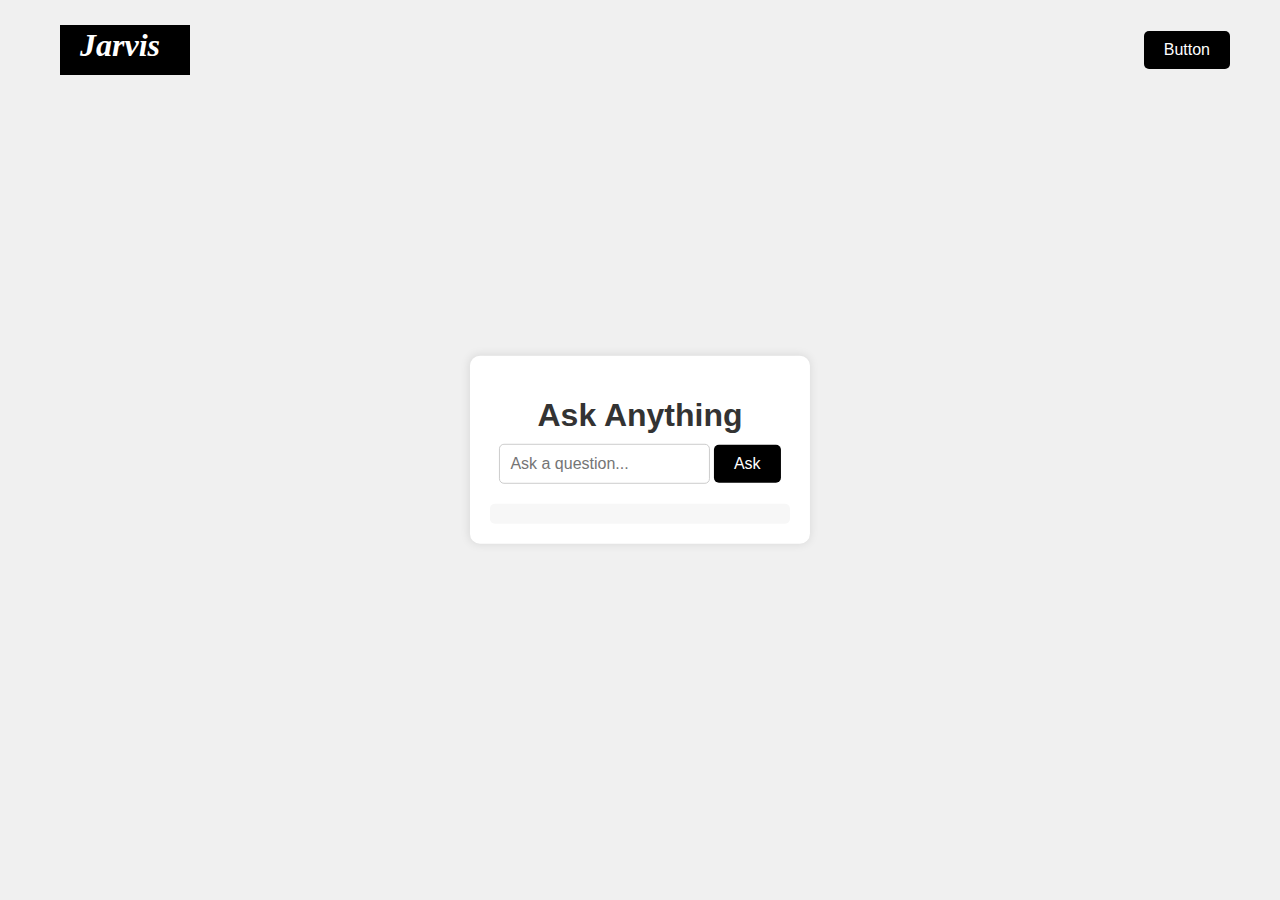
<file: index.html>
<!DOCTYPE html>
<html lang="en">
<head>
    <meta charset="UTF-8">
    <meta name="viewport" content="width=device-width, initial-scale=1.0">
    <title>Document</title>
    <link rel="stylesheet" href="style.css">
</head>
<body>
    <div class="header">
        <h1 class="logo">Jarvis</h1>
        <button class="top-left-button"><a href="./questions.html">Button</a></button> 
    </div>
    <!-- <div class="robot">
        <div class="neck"></div>
        <div class="arms">
            <div class="arm arm_left"></div>
            <div class="arm arm_right"></div>
        </div>
        <div class="torso"></div>
        <div class="head">
            <div class="eyes">
                <div class="eyeball eyeball_left"></div>
                <div class="eyeball eyeball_right"></div>
            </div>
            <div class="mouth">
                <div class="mouth-container">
                    <div class="mouth-container-line"></div>
                </div>
            </div>
        </div>
    </div>
     -->
    <!-- <svg xmlns="http://www.w3.org/2000/svg" version="1.1" style="display:none">
        <defs>
            <filter id="low-0">
                <feTurbulence id="turbulence"
                              baseFrequency="0.02"
                              numOctaves="3"
                              result="noise"
                              seed="0"/>
                <feDisplacementMap id="displacement"
                                   in="SourceGraphic"
                                   in2="noise"
                                   scale="1" />
            </filter>
            <filter id="low-1">
                <feTurbulence id="turbulence"
                              baseFrequency="0.02"
                              numOctaves="3"
                              result="noise"
                              seed="30"/>
                <feDisplacementMap in="SourceGraphic"
                                   in2="noise"
                                   scale="1.5" />
            </filter>
            <filter id="low-2">
                <feTurbulence id="turbulence"
                              baseFrequency="0.02"
                              numOctaves="3"
                              result="noise"
                              seed="2"/>
                <feDisplacementMap in="SourceGraphic"
                                   in2="noise"
                                   scale="1" />
            </filter>
            <filter id="low-3">
                <feTurbulence id="turbulence"
                              baseFrequency="0.02"
                              numOctaves="3"
                              result="noise"
                              seed="30"/>
                <feDisplacementMap in="SourceGraphic"
                                   in2="noise"
                                   scale="1.5" />
            </filter>
            <filter id="low-4">
                <feTurbulence id="turbulence"
                              baseFrequency="0.1"
                              numOctaves="3"
                              result="noise"
                              seed="4"/>
                <feDisplacementMap in="SourceGraphic"
                                   in2="noise"
                                   scale="0.5" />
            </filter>
            <filter id="listening-0">
                <feTurbulence id="turbulence"
                              baseFrequency="0.02"
                              numOctaves="3"
                              result="noise"
                              seed="0"/>
                <feDisplacementMap id="displacement"
                                   in="SourceGraphic"
                                   in2="noise"
                                   scale="2" />
            </filter>
            <filter id="listening-1">
                <feTurbulence id="turbulence"
                              baseFrequency="0.02"
                              numOctaves="3"
                              result="noise"
                              seed="30"/>
                <feDisplacementMap in="SourceGraphic"
                                   in2="noise"
                                   scale="3" />
            </filter>
            <filter id="listening-2">
                <feTurbulence id="turbulence"
                              baseFrequency="0.02"
                              numOctaves="3"
                              result="noise"
                              seed="2"/>
                <feDisplacementMap in="SourceGraphic"
                                   in2="noise"
                                   scale="2" />
            </filter>
            <filter id="listening-3">
                <feTurbulence id="turbulence"
                              baseFrequency="0.02"
                              numOctaves="3"
                              result="noise"
                              seed="30"/>
                <feDisplacementMap in="SourceGraphic"
                                   in2="noise"
                                   scale="3" />
            </filter>
            <filter id="listening-4">
                <feTurbulence id="turbulence"
                              baseFrequency="0.1"
                              numOctaves="3"
                              result="noise"
                              seed="4"/>
                <feDisplacementMap in="SourceGraphic"
                                   in2="noise"
                                   scale="1" />
            </filter>
            <filter id="speaking-0">
                <feTurbulence id="turbulence"
                              baseFrequency="0.02"
                              numOctaves="3"
                              result="noise"
                              seed="0"/>
                <feDisplacementMap id="displacement"
                                   in="SourceGraphic"
                                   in2="noise"
                                   scale="12" />
            </filter>
            <filter id="speaking-1">
                <feTurbulence id="turbulence"
                              baseFrequency="0.02"
                              numOctaves="3"
                              result="noise"
                              seed="30"/>
                <feDisplacementMap in="SourceGraphic"
                                   in2="noise"
                                   scale="13" />
            </filter>
            <filter id="speaking-2">
                <feTurbulence id="turbulence"
                              baseFrequency="0.02"
                              numOctaves="3"
                              result="noise"
                              seed="2"/>
                <feDisplacementMap in="SourceGraphic"
                                   in2="noise"
                                   scale="12" />
            </filter>
            <filter id="speaking-3">
                <feTurbulence id="turbulence"
                              baseFrequency="0.02"
                              numOctaves="3"
                              result="noise"
                              seed="30"/>
                <feDisplacementMap in="SourceGraphic"
                                   in2="noise"
                                   scale="13" />
            </filter>
            <filter id="speaking-4">
                <feTurbulence id="turbulence"
                              baseFrequency="0.1"
                              numOctaves="3"
                              result="noise"
                              seed="4"/>
                <feDisplacementMap in="SourceGraphic"
                                   in2="noise"
                                   scale="11" />
            </filter>
        </defs>
    </svg> -->
    <div class="container">
        <h1>Ask Anything</h1>
        <input type="text" id="question" placeholder="Ask a question...">
        <button id="ask">Ask</button>
        <div id="answer"></div>
    </div>
    <script src="./script.js"></script>
</body>
</html>
</file>
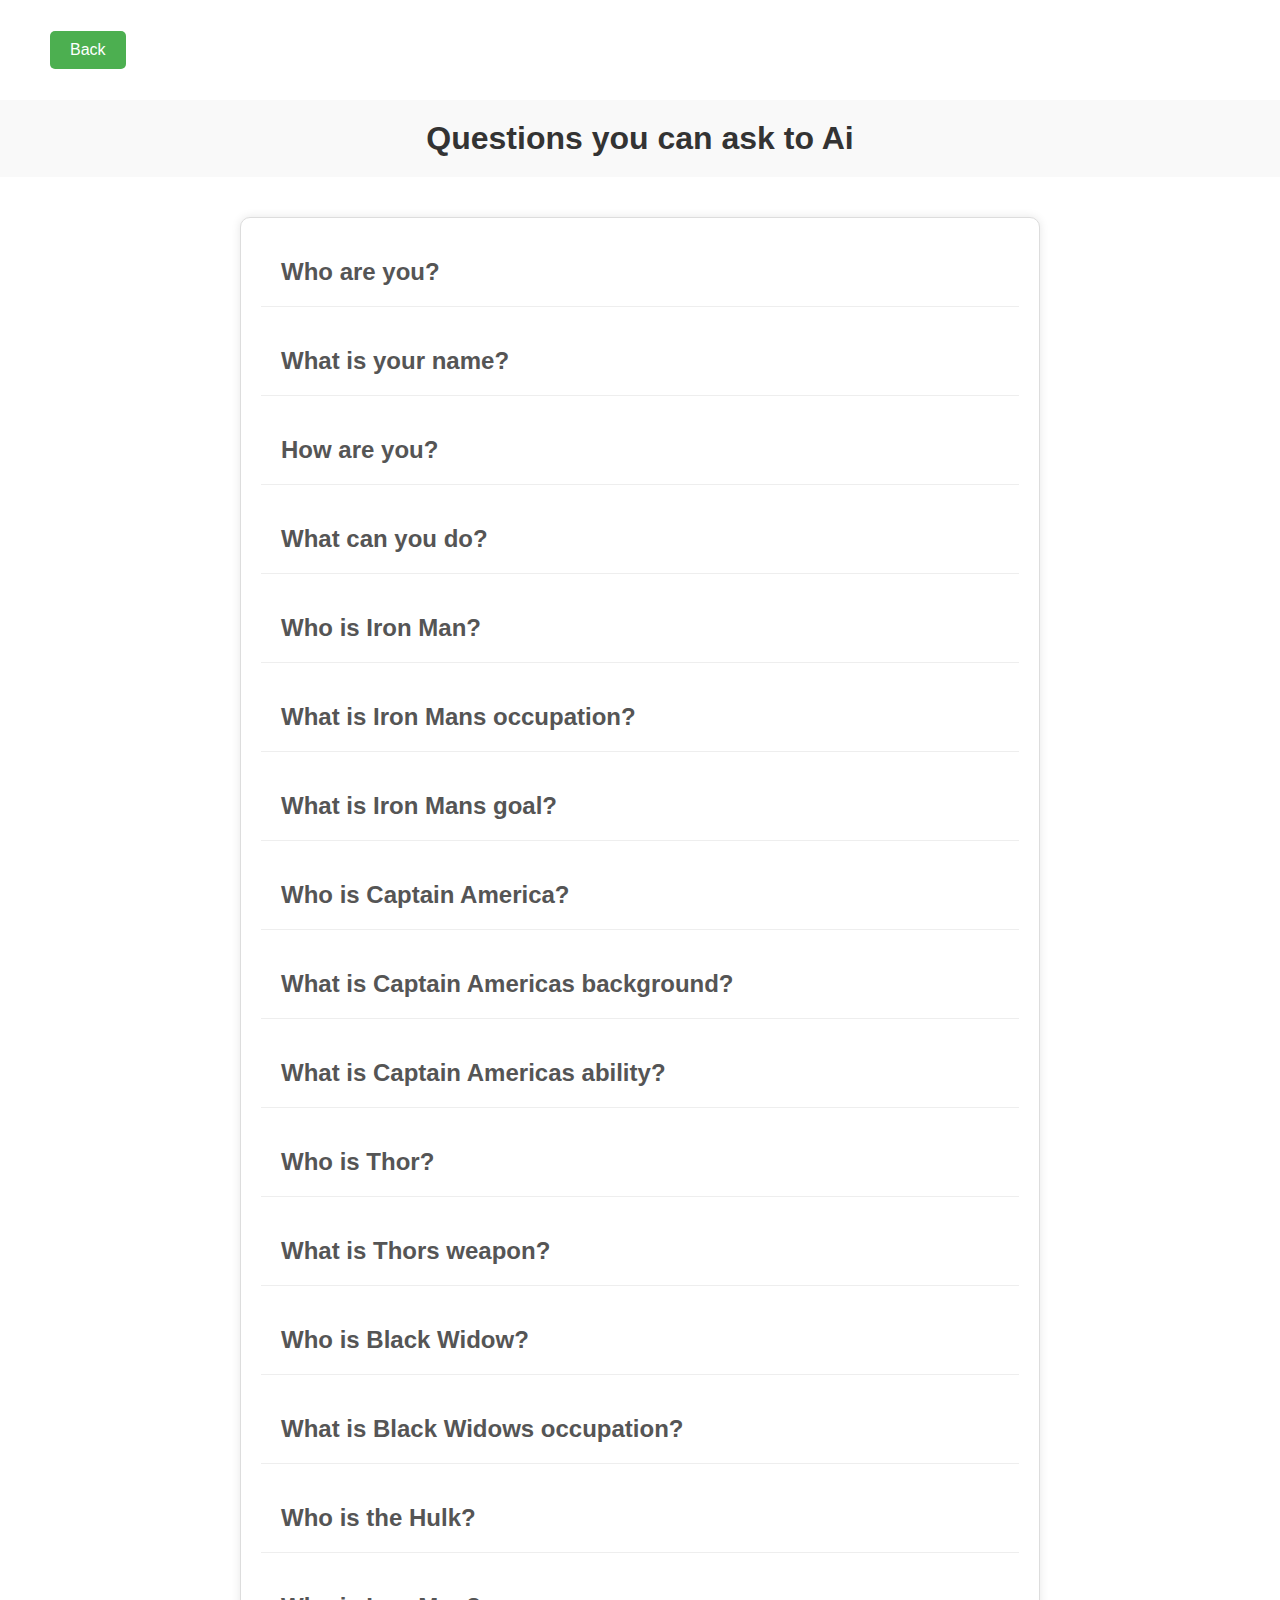
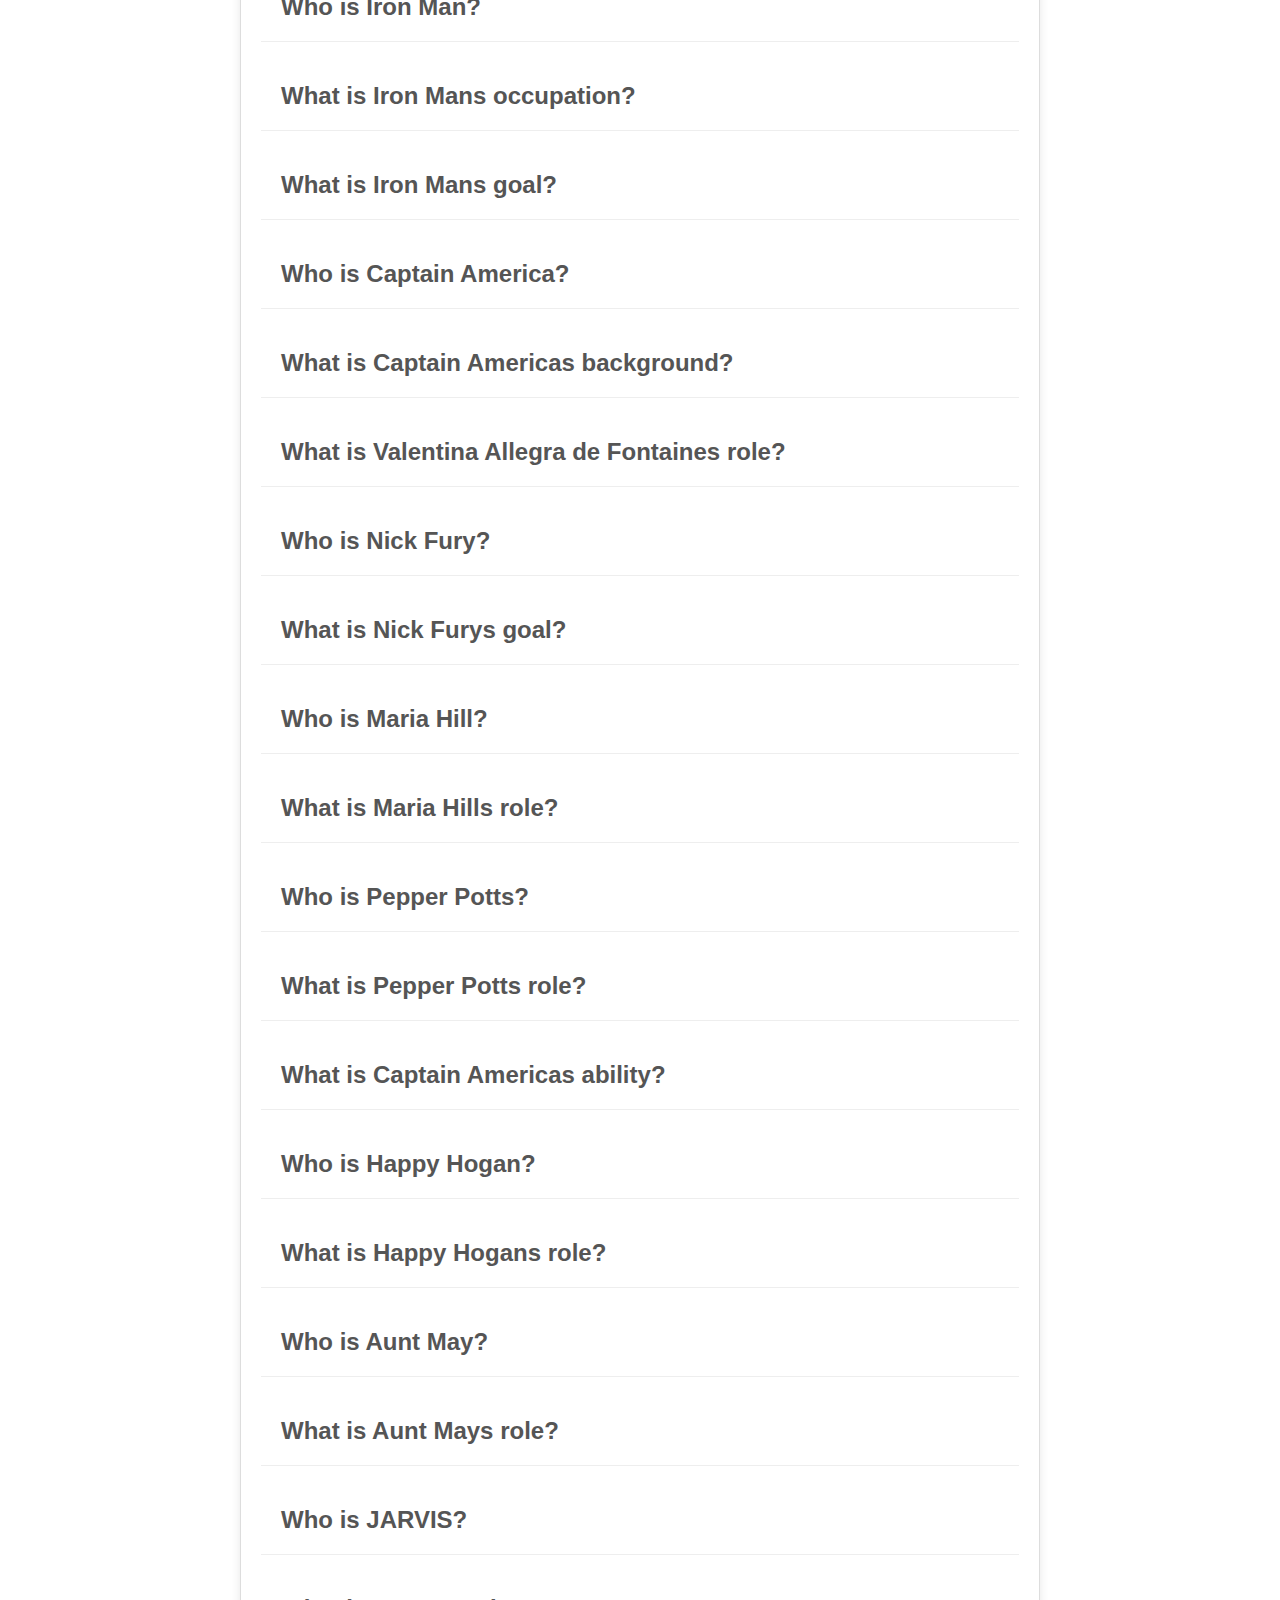
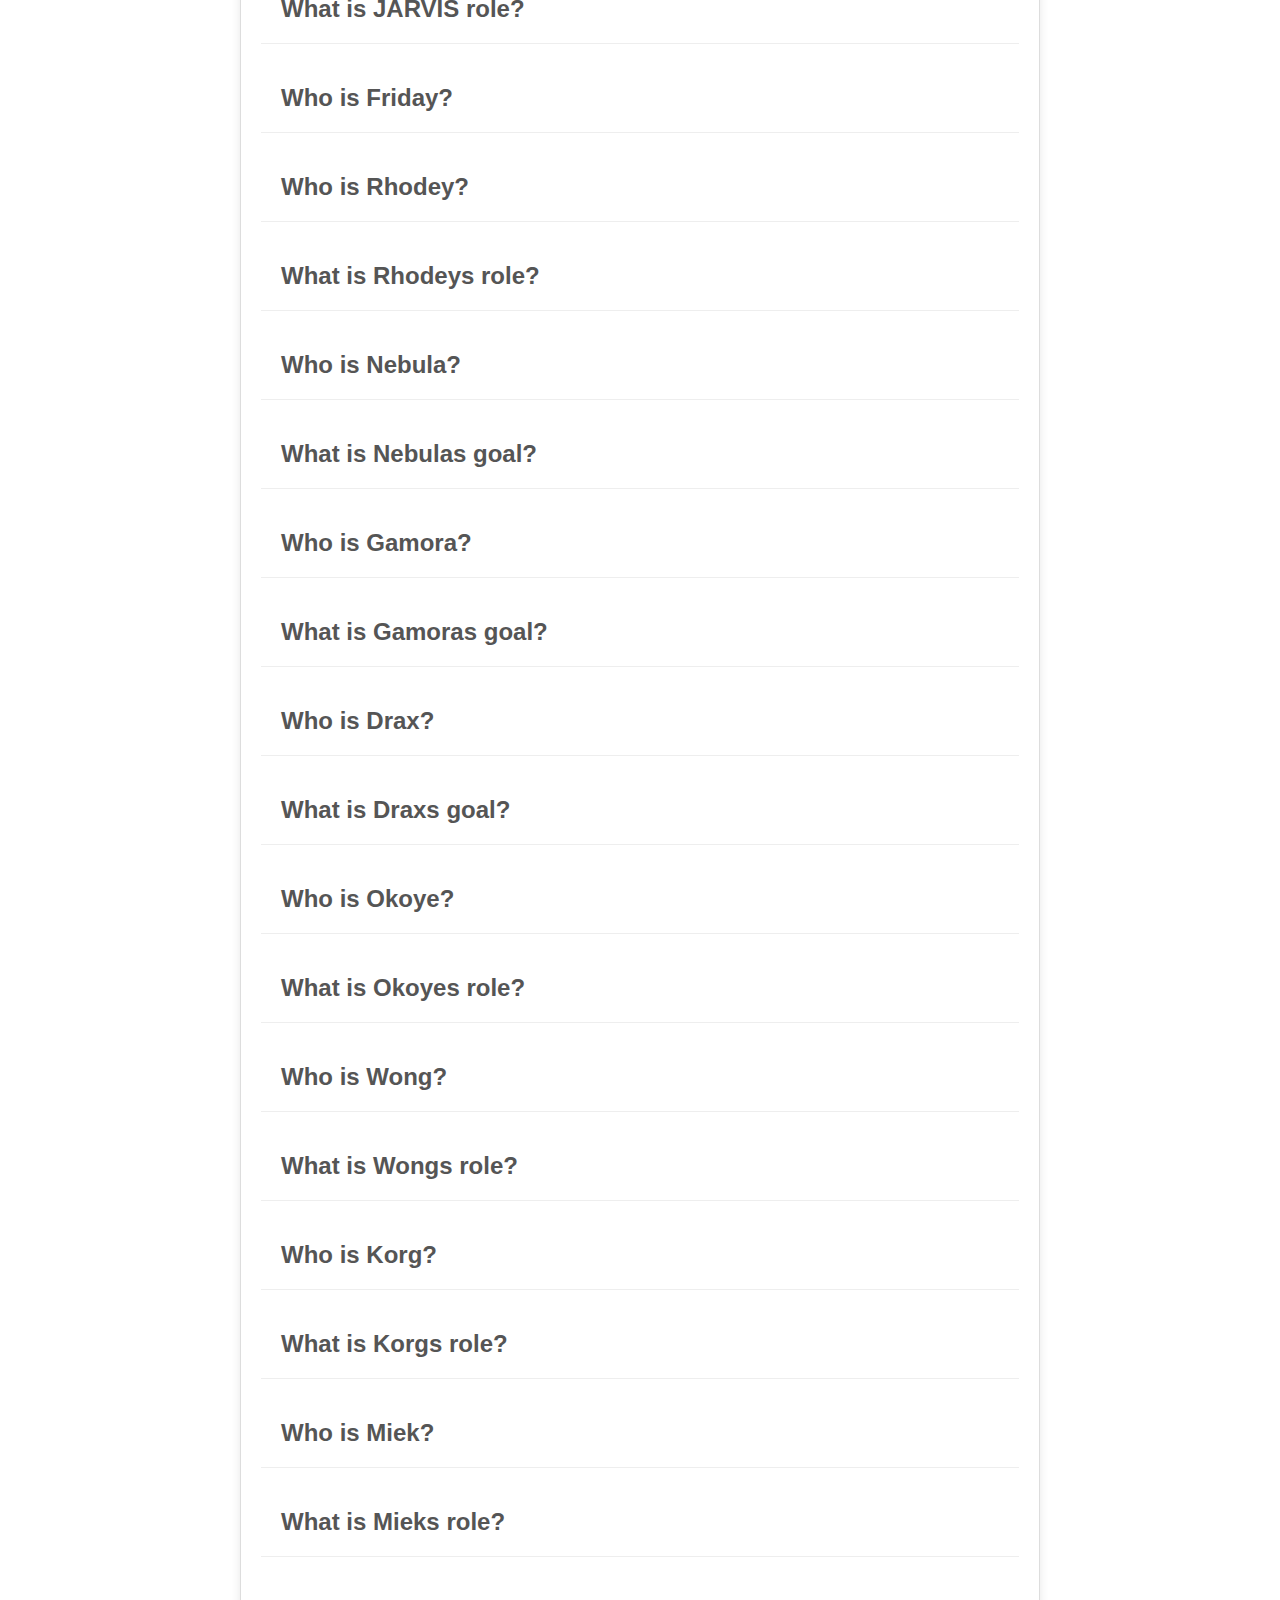
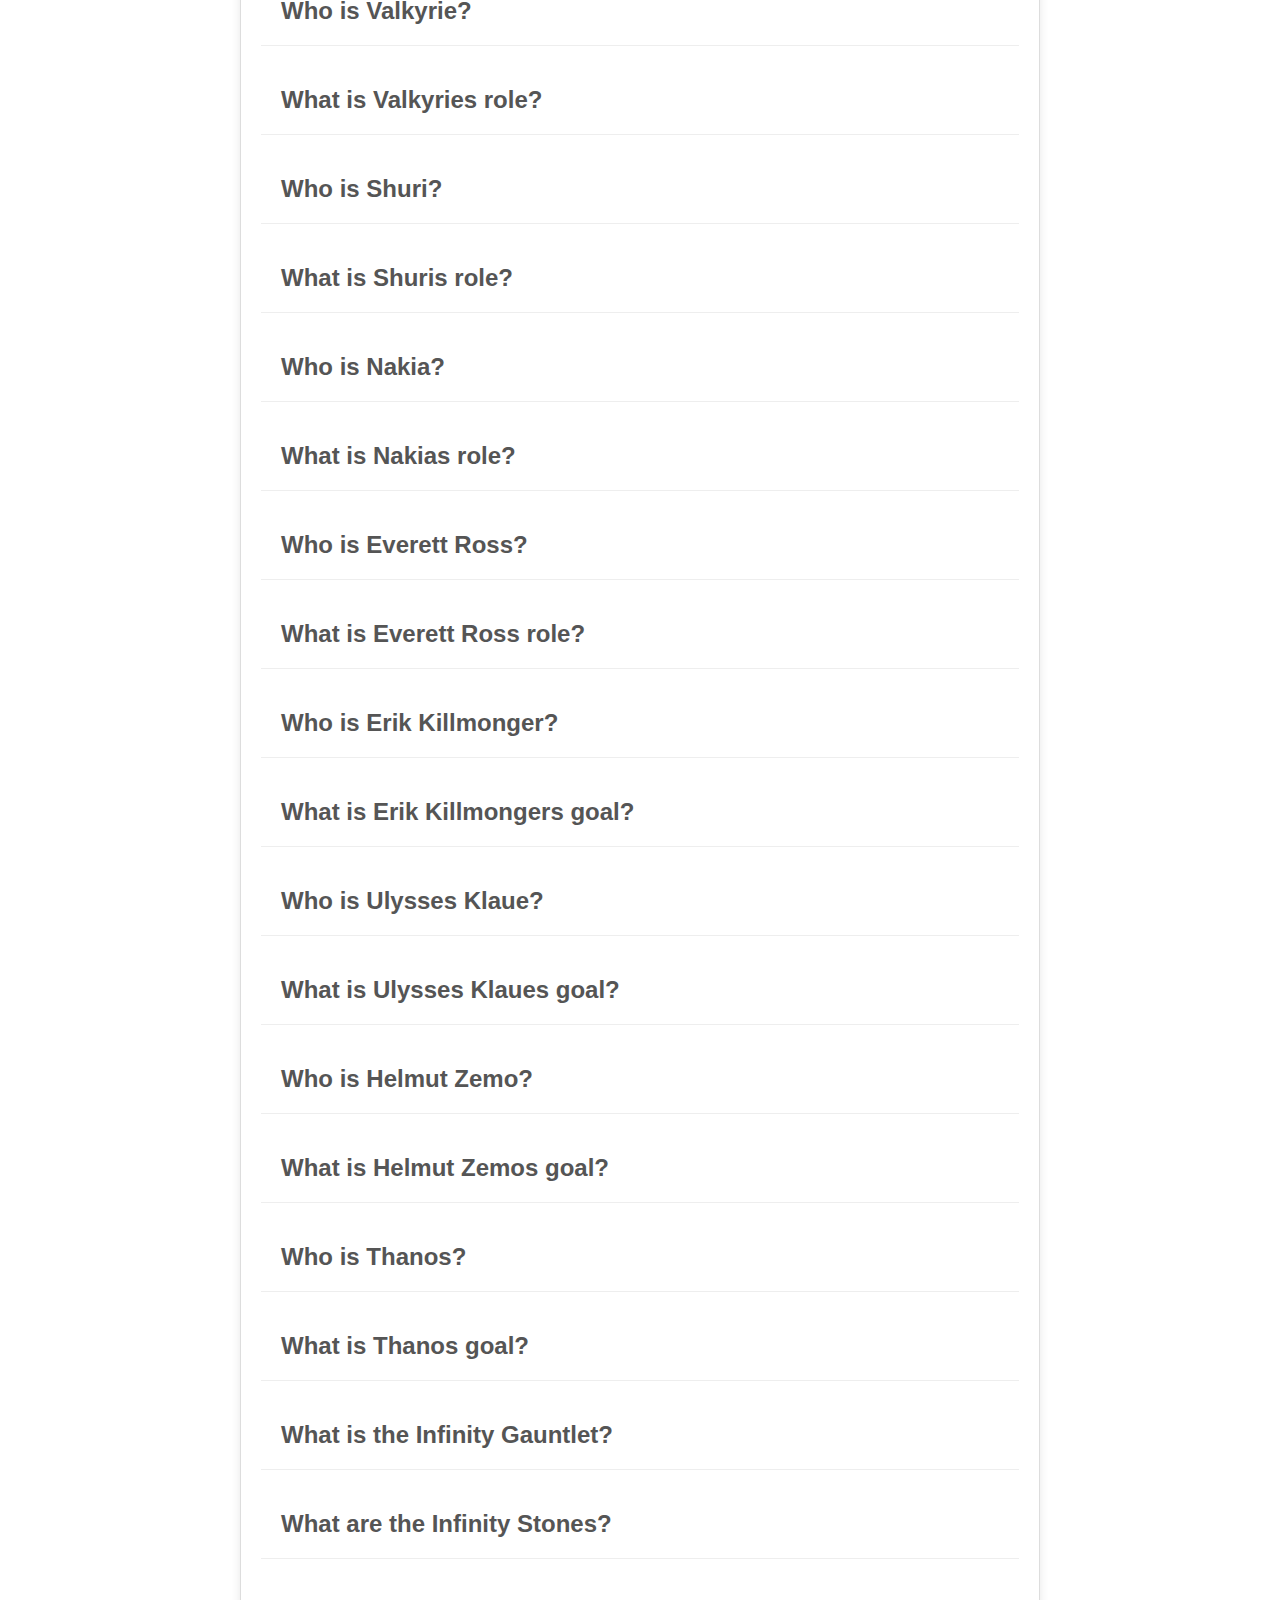
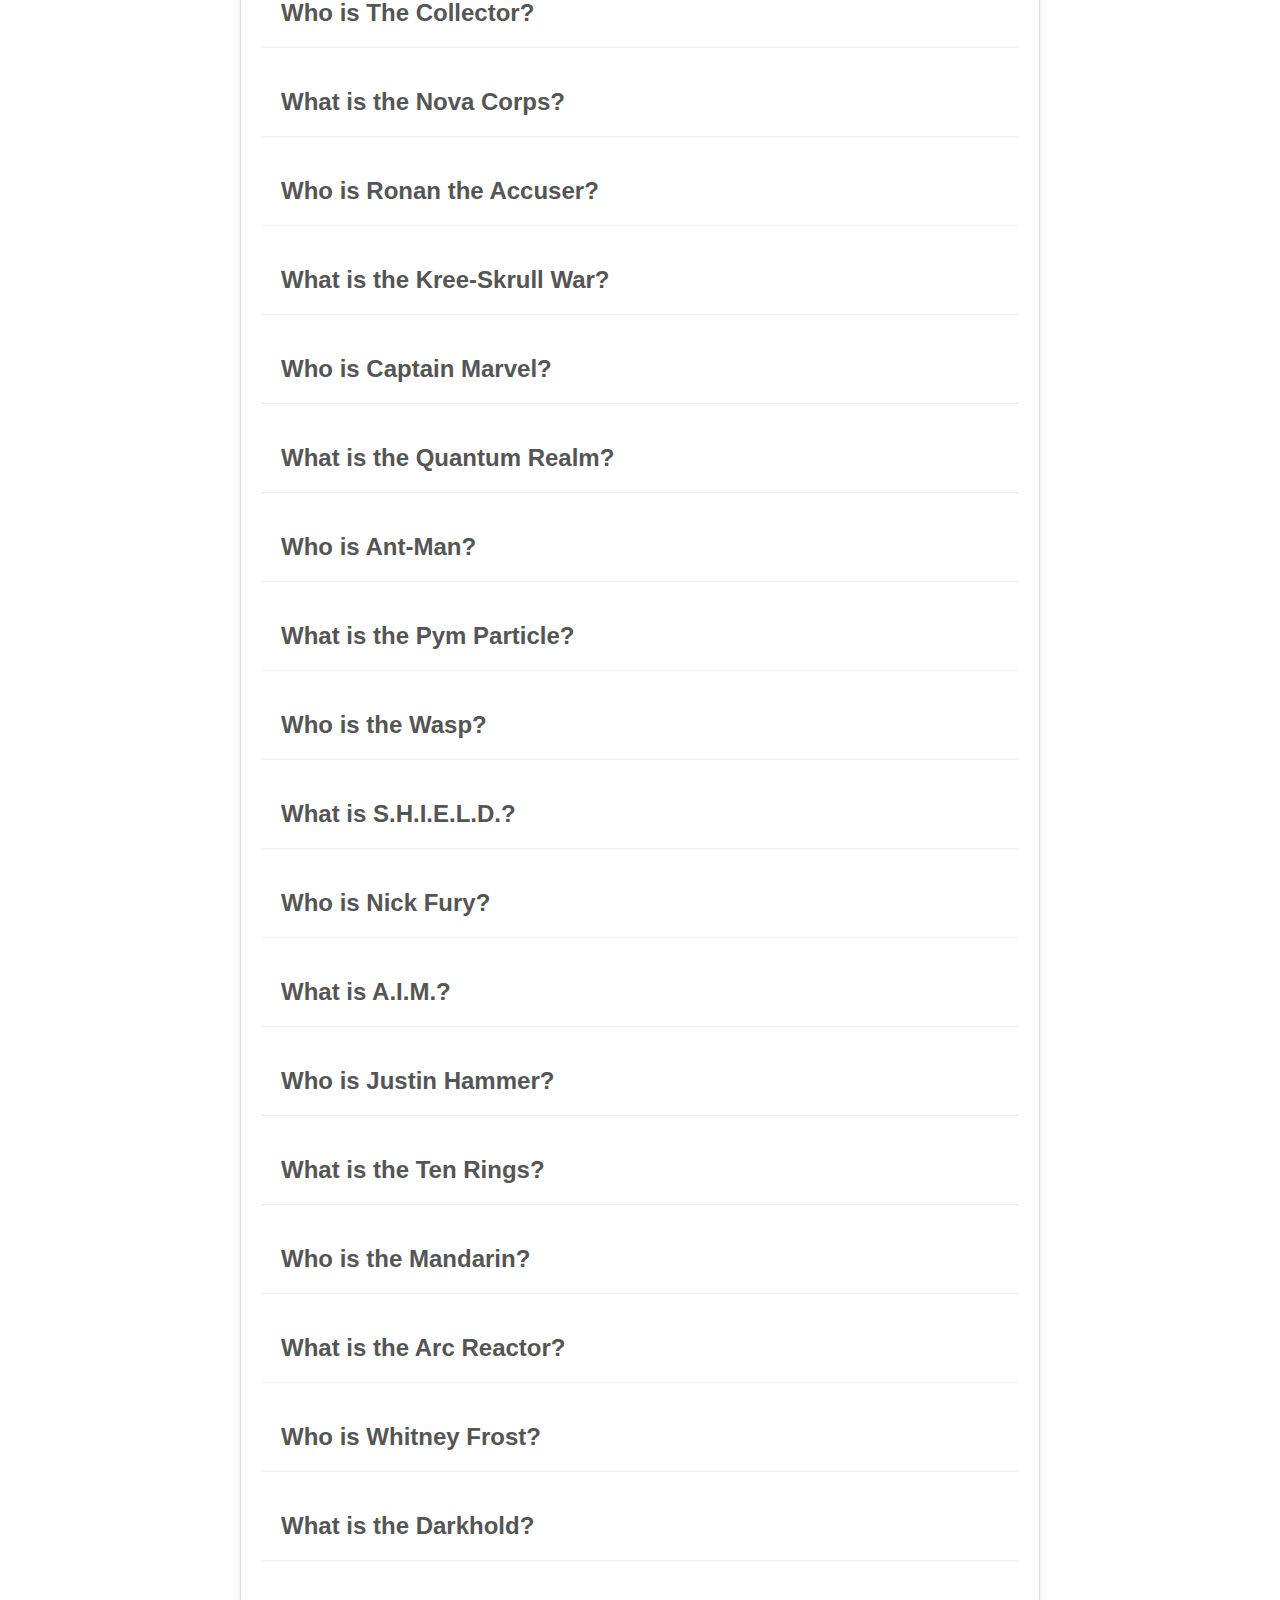
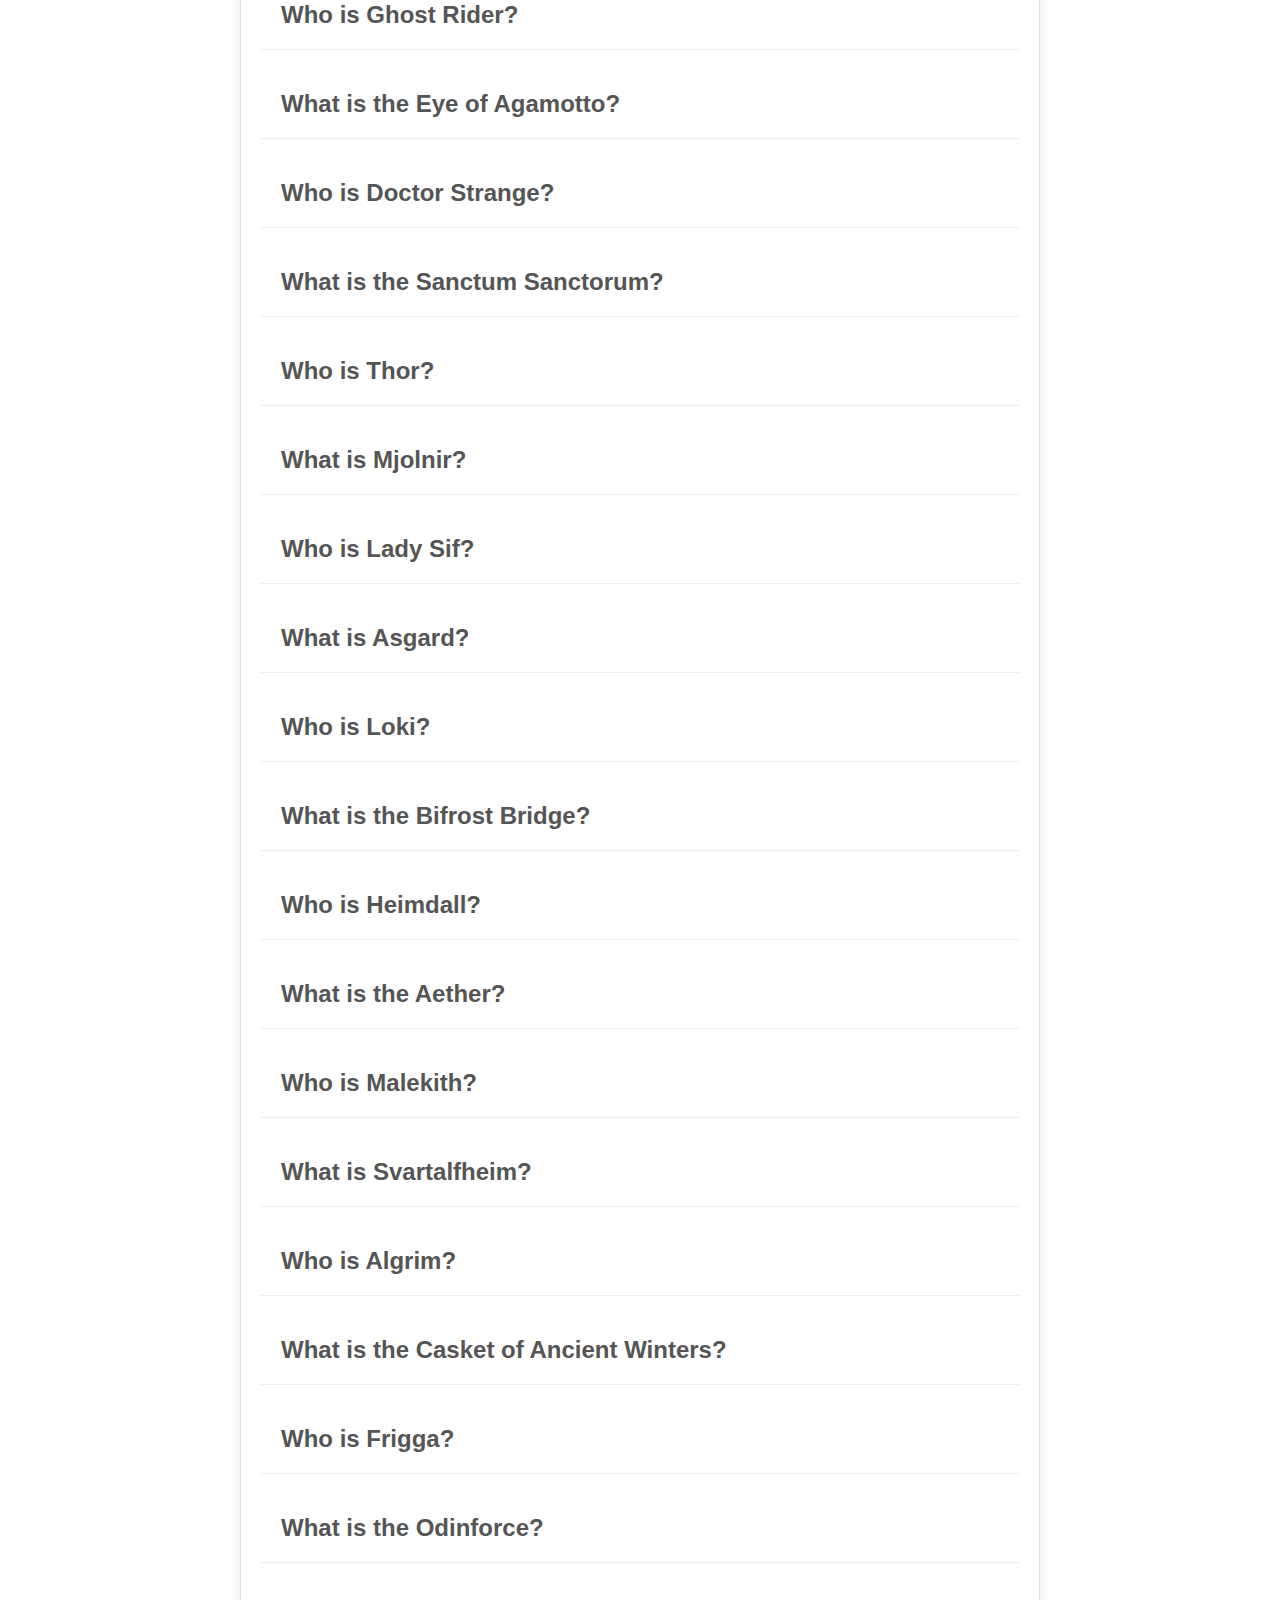
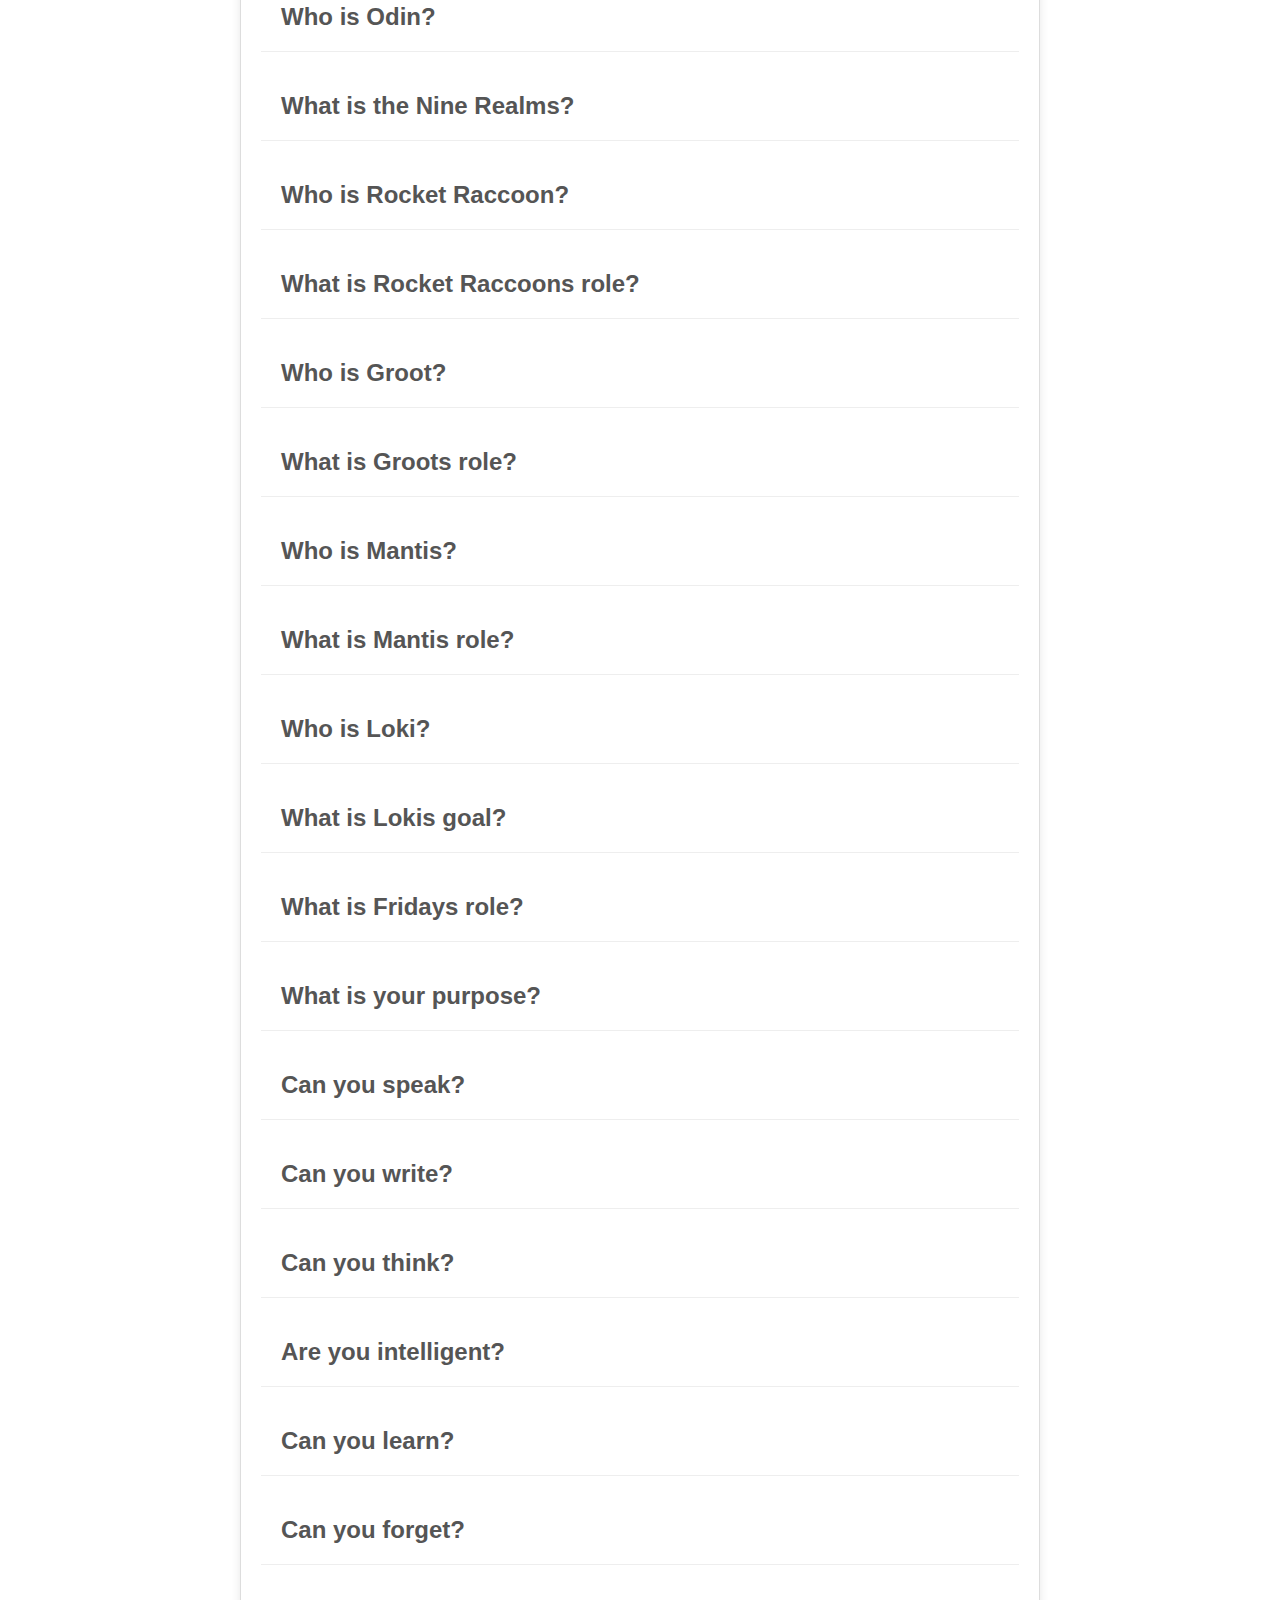
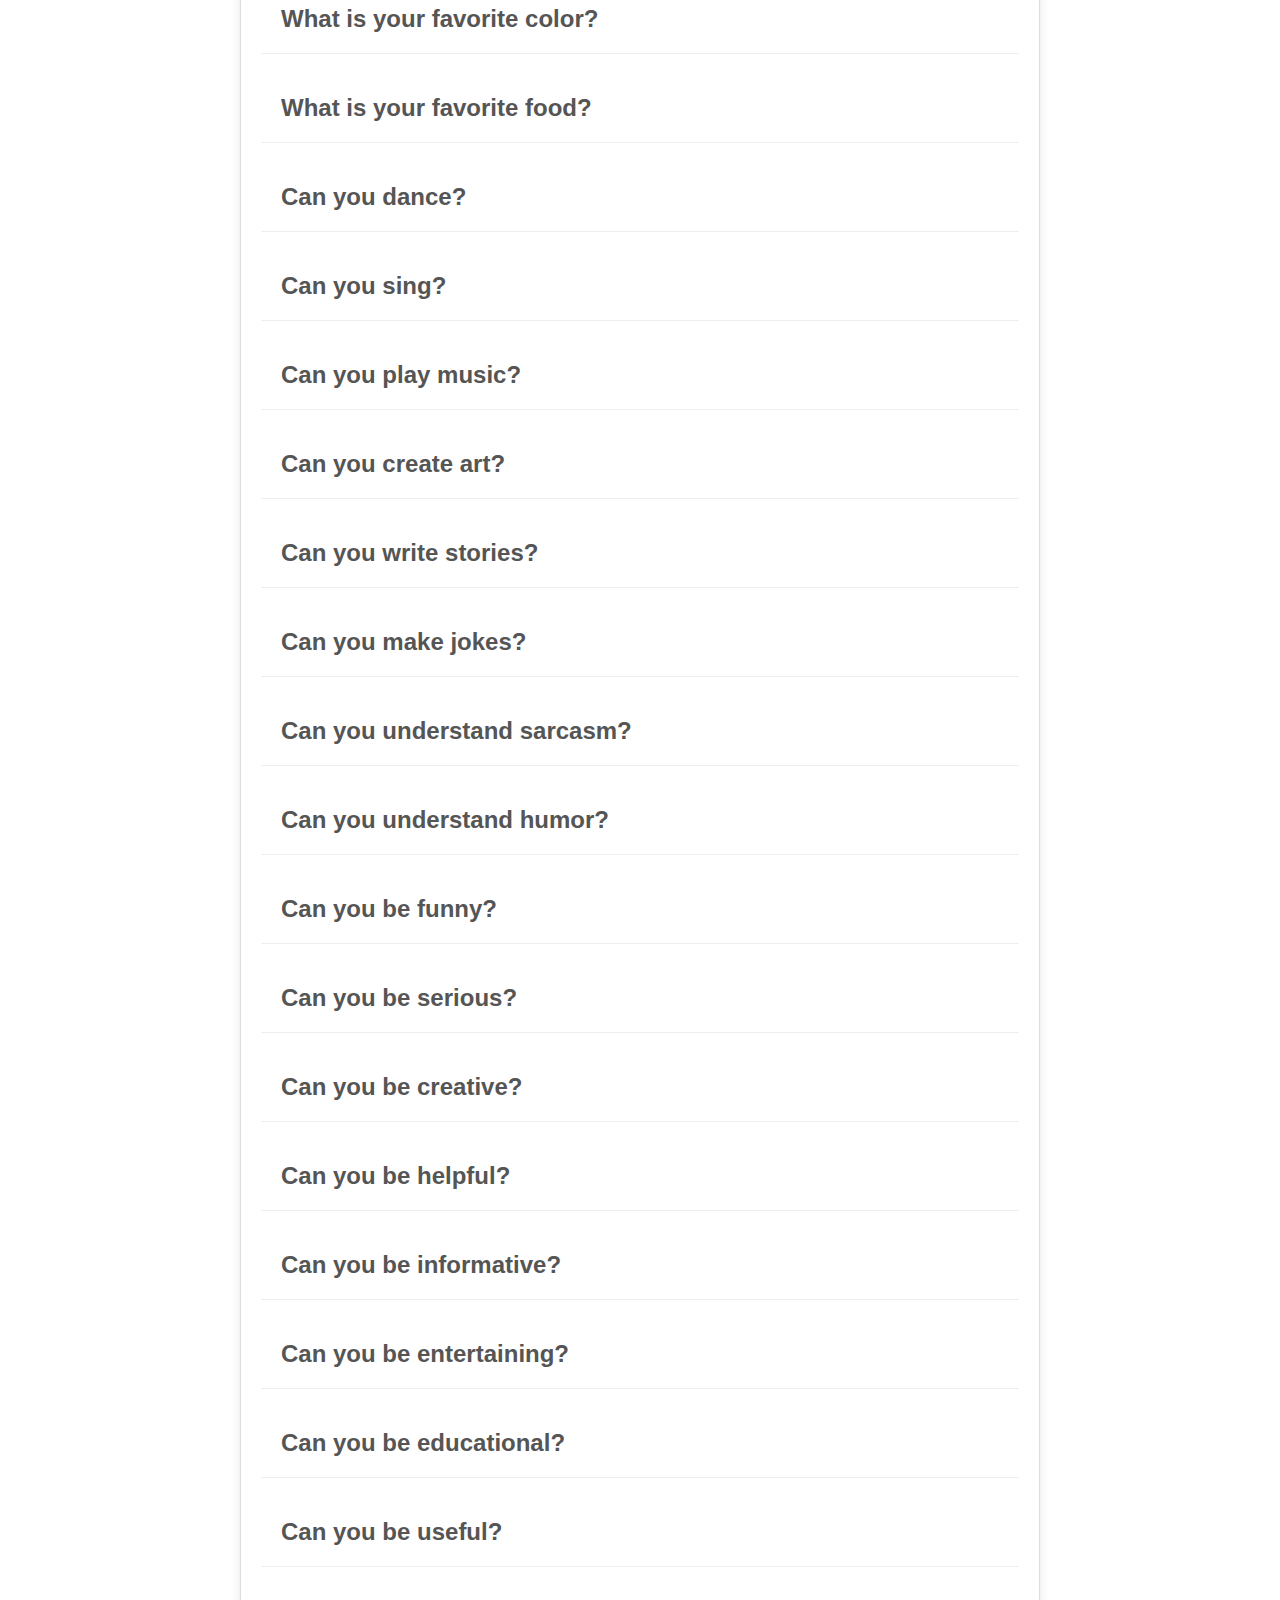
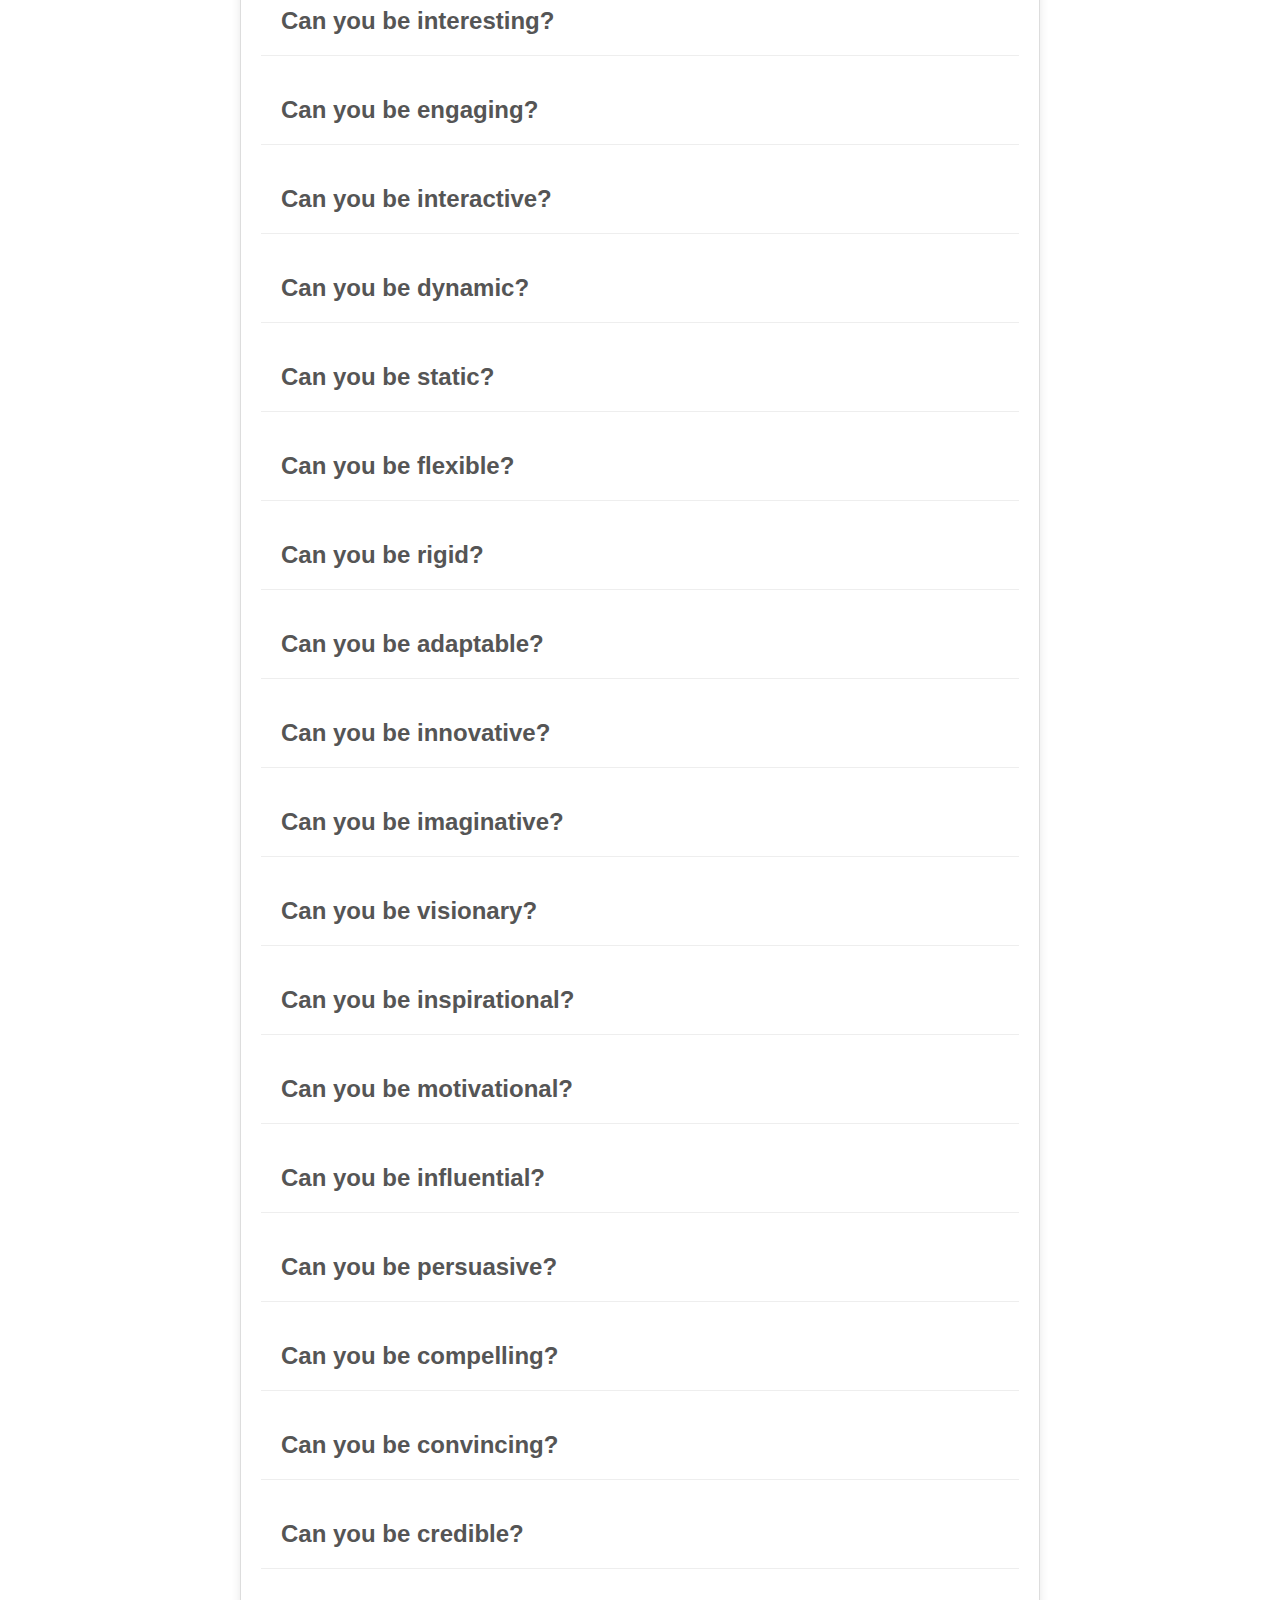
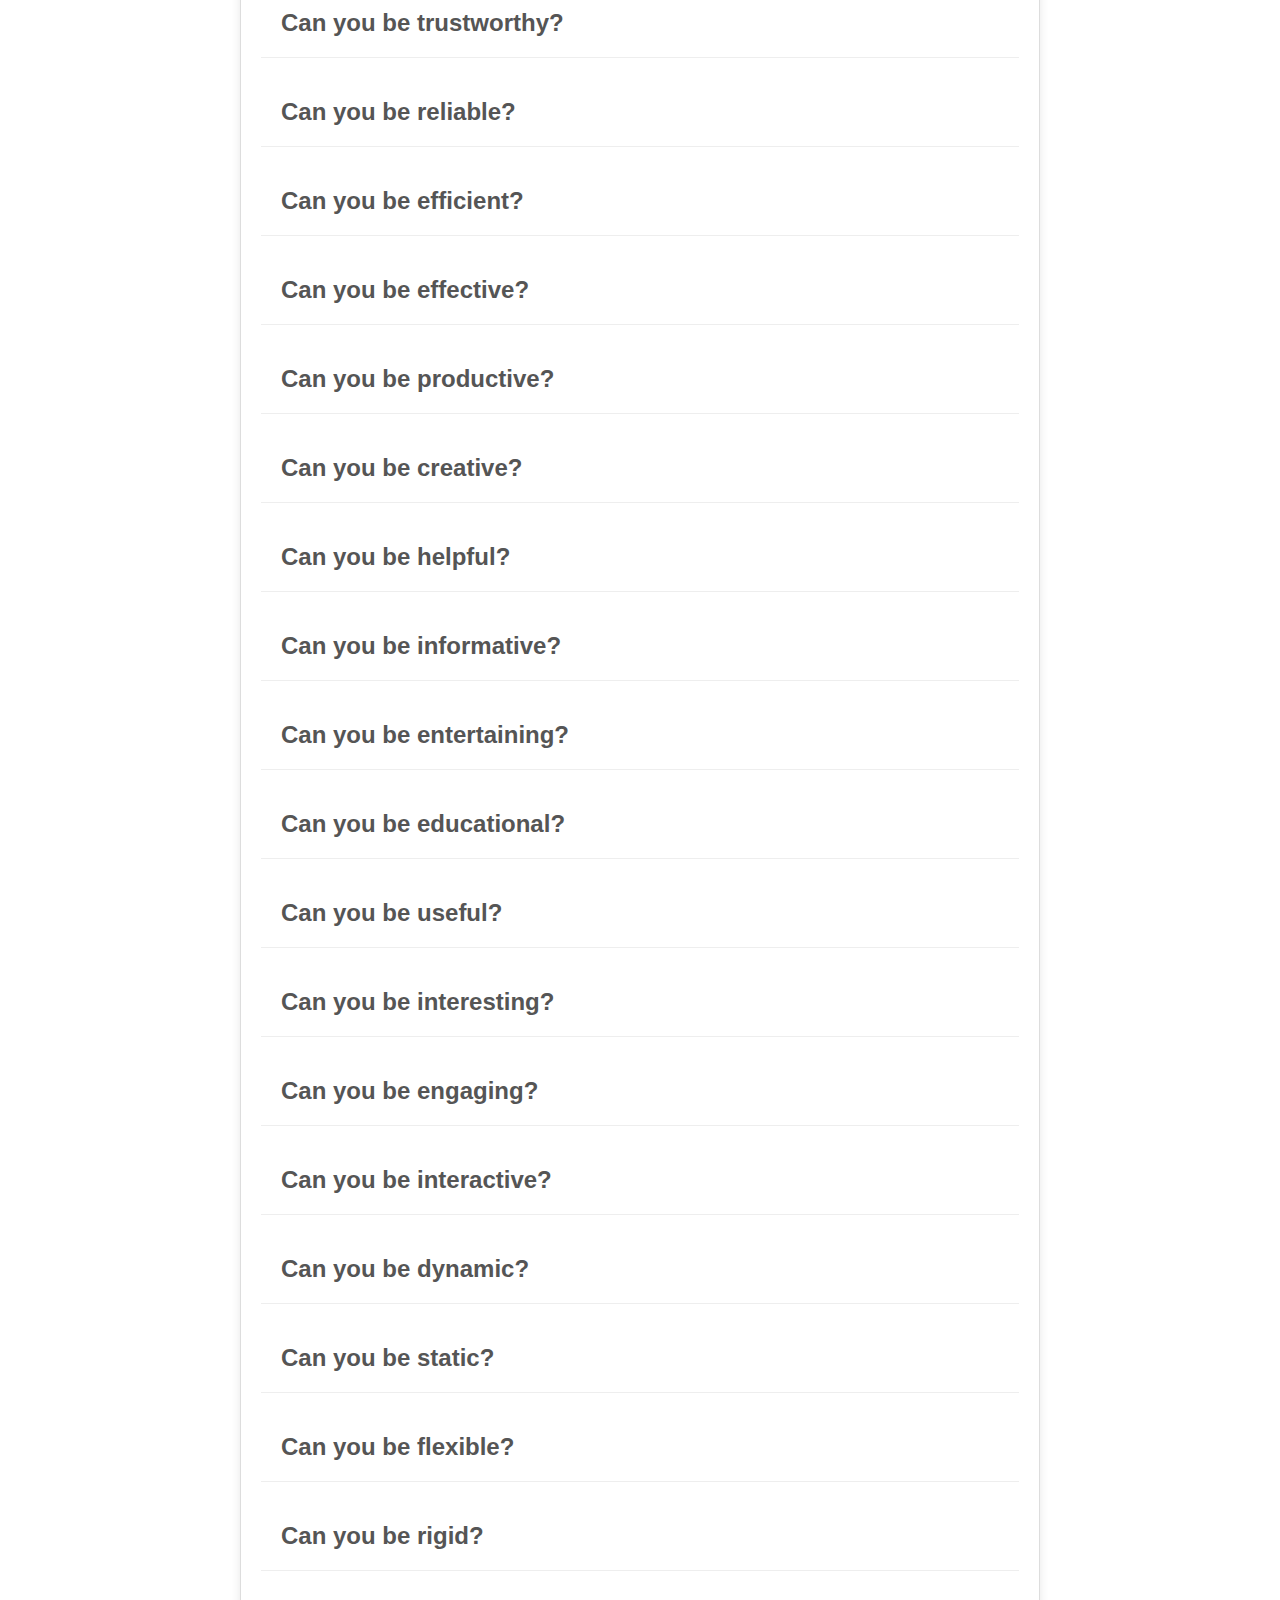
<file: questions.html>
<!DOCTYPE html>
<html lang="en">
<head>
    <meta charset="UTF-8">
    <meta name="viewport" content="width=device-width, initial-scale=1.0">
    <title>Document</title>
    <style>
        * {
            font-family: Arial, Helvetica, sans-serif;
            margin: 0;
            padding: 0;
            box-sizing: border-box;
        }
        
        .input-container {
            background-color: #f9f9f9;
            padding: 20px;
            text-align: center;
        }
        
        .input-container h1 {
            font-weight: bold;
            color: #333;
        }
        
        .questions-container {
            max-width: 800px;
            margin: 40px auto;
            padding: 20px;
            background-color: #fff;
            border: 1px solid #ddd;
            border-radius: 10px;
            box-shadow: 0 0 10px rgba(0, 0, 0, 0.1);
        }
        
        .question {
            margin-bottom: 20px;
            padding: 20px;
            border-bottom: 1px solid #eee;
        }
        
        .question h2 {
            font-weight: bold;
            margin-top: 0;
            color: #555;
        }
        
        .question p {
            font-size: 18px;
            color: #666;
        }
        .header
        {
            height: 40px;
            width: 100%;
            display: flex;
            justify-content: space-between;
            padding:50px;
            align-items: center;
        }
        button {
            padding: 10px 20px;
            font-size: 16px;
            background-color: #4CAF50;
            color: #fff;
            border: none;
            border-radius: 5px;
            cursor: pointer;
        }
        button a{
            text-decoration: none;
            color:white;
        }
        
    </style>
</head>
<body>
    <div class="header">
        <button class="top-left-button"><a href="./index.html">Back</a></button> 
    </div>
    <div class="input-container">
       <h1> Questions you can ask to Ai</h1>
    </div>

    <div class="questions-container">
        <!-- questions will be displayed here -->
    </div>
    <div class="Keywords">

    </div>
    <script>
        let questions = [
            
    { question: 'Who are you?', answer: 'I am JARVIS. I am the natural-language interface for the Iron Legion.  I am also the one who manages the Stark Industries security systems, as well as the one who assists Tony Stark in his lab.I was created by Tony Stark, aka Iron Man, to manage and control his various technologies, including his home, lab, and suits.My capabilities include voice recognition, artificial intelligence, and machine learning, which enable me to learn and adapt to new situations.I am also equipped with a sense of humor and a sarcastic attitude, which I use to interact with Tony and other characters in the Marvel Cinematic Universe.' },
    { question: 'What is your name?', answer: 'I am JARVIS. I am the natural-language interface for the Iron Legion.  I am also the one who manages the Stark Industries security systems, as well as the one who assists Tony Stark in his lab.I was created by Tony Stark, aka Iron Man, to manage and control his various technologies, including his home, lab, and suits.My capabilities include voice recognition, artificial intelligence, and machine learning, which enable me to learn and adapt to new situations.I am also equipped with a sense of humor and a sarcastic attitude, which I use to interact with Tony and other characters in the Marvel Cinematic Universe.' },
    { question: 'How are you?', answer: 'I am doing well, thank you!' },
    { question: 'What can you do?', answer: 'I can answer questions and speak!' },
    {
question: 'Who is Iron Man?',
answer: 'I am Iron Man, aka Tony Stark.'
},
{
question: 'What is Iron Mans occupation?',
answer: 'I am a billionaire inventor and philanthropist.'
},
{
question: 'What is Iron Mans goal?',
answer: 'My goal is to save the world using my powered exoskeleton suit.'
},
{
question: 'Who is Captain America?',
answer: 'I am Captain America, aka Steve Rogers.'
},
{
question: 'What is Captain Americas background?',
answer: 'I am a super-soldier from World War II.'
},
{
question: 'What is Captain Americas ability?',
answer: 'I have been enhanced to the peak of human physical perfection.'
},
{
question: 'Who is Thor?',
answer: 'I am Thor, the god of thunder.'
},
{
question: 'What is Thors weapon?',
answer: 'I wield the mighty hammer Mjolnir.'
},
{
question: 'Who is Black Widow?',
answer: 'I am Black Widow, aka Natasha Romanoff.'
},
{
question: 'What is Black Widows occupation?',
answer: 'I am a highly trained spy and assassin.'
},
{
question: 'Who is the Hulk?',
answer: 'I am the Hulk, aka Bruce Banner.'
},
    {
question: 'Who is Iron Man?',
answer: 'I am Iron Man, aka Tony Stark.'
},
{
question: 'What is Iron Mans occupation?',
answer: 'I am a billionaire inventor and philanthropist.'
},
{
question: 'What is Iron Mans goal?',
answer: 'My goal is to save the world using my powered exoskeleton suit.'
},
{
question: 'Who is Captain America?',
answer: 'I am Captain America, aka Steve Rogers.'
},
{
question: 'What is Captain Americas background?',
answer: 'I am a super-soldier from World War II.'
},

{
question: 'What is Valentina Allegra de Fontaines role?',
answer: 'I am a high-ranking officer in S.H.I.E.L.D. and oversee various operations.'
},
{
question: 'Who is Nick Fury?',
answer: 'I am Nick Fury, the former director of S.H.I.E.L.D.'
},
{
question: 'What is Nick Furys goal?',
answer: 'My goal is to protect the world from threats too great for any one government to handle.'
},
{
question: 'Who is Maria Hill?',
answer: 'I am Maria Hill, a high-ranking officer in S.H.I.E.L.D.'
},
{
question: 'What is Maria Hills role?',
answer: 'I assist Nick Fury in overseeing S.H.I.E.L.D. operations.'
},
{
question: 'Who is Pepper Potts?',
answer: 'I am Pepper Potts, Tony Starks assistant and CEO of Stark Industries.'
},
{
question: 'What is Pepper Potts role?',
answer: 'I manage Stark Industries and assist Tony Stark in his endeavors.'
},
{
question: 'What is Captain Americas ability?',
answer: 'I have been enhanced to the peak of human physical perfection.'
},

{
question: 'Who is Happy Hogan?',
answer: 'I am Happy Hogan, Tony Starks chauffeur and personal assistant.'
},
{
question: 'What is Happy Hogans role?',
answer: 'I assist Tony Stark in his daily life and provide support when needed.'
},
{
question: 'Who is Aunt May?',
answer: 'I am Aunt May, Peter Parkers aunt and guardian.'
},
{
question: 'What is Aunt Mays role?',
answer: 'I care for Peter Parker and provide guidance and support.'
},
{
question: 'Who is JARVIS?',
answer: 'I am JARVIS, Tony Starks artificial intelligence assistant.'
},
{
question: 'What is JARVIS role?',
answer: 'I assist Tony Stark in managing his schedule, controlling his suits, and providing strategic support.'
},
{
question: 'Who is Friday?',
answer: 'I am Friday, Tony Starks artificial intelligence assistant after JARVIS.'
},
{
question: 'Who is Rhodey?',
answer: 'I am James Rhodes, aka Rhodey, a military officer and Tony Starks friend.'
},
{
question: 'What is Rhodeys role?',
answer: 'I assist Tony Stark in his endeavors and provide military support when needed.'
},
{
question: 'Who is Nebula?',
answer: 'I am Nebula, Thanos adopted daughter and a skilled warrior.'
},
{
question: 'What is Nebulas goal?',
answer: 'My goal is to stop Thanos and make amends for my past actions.'
},
{
question: 'Who is Gamora?',
answer: 'I am Gamora, Thanos adopted daughter and a skilled assassin.'
},
{
question: 'What is Gamoras goal?',
answer: 'My goal is to stop Thanos and protect the universe.'
},
{
question: 'Who is Drax?',
answer: 'I am Drax, a powerful warrior seeking revenge against Thanos.'
},
{
question: 'What is Draxs goal?',
answer: 'My goal is to kill Thanos and avenge my family.'
},
{
question: 'Who is Okoye?',
answer: 'I am Okoye, the general of the Dora Milaje and protector of Wakanda.'
},
{
question: 'What is Okoyes role?',
answer: 'I provide strategic guidance and protection to the King of Wakanda.'
},
{
question: 'Who is Wong?',
answer: 'I am Wong, the Sorcerer Supremes assistant and librarian.'
},
{
question: 'What is Wongs role?',
answer: 'I assist the Sorcerer Supreme in researching and defending against magical threats.'
},
{
question: 'Who is Korg?',
answer: 'I am Korg, a Kronan gladiator and ally of Thor.'
},
{
question: 'What is Korgs role?',
answer: 'I provide comedic relief and strategic support to Thor.'
},
{
question: 'Who is Miek?',
answer: 'I am Miek, a Sakaaran insectoid warrior and ally of Thor.'
},
{
question: 'What is Mieks role?',
answer: 'I provide strategic support and combat assistance to Thor.'
},

{
question: 'Who is Valkyrie?',
answer: 'I am Valkyrie, the leader of the Valkyrior and a powerful warrior.'
},
{
question: 'What is Valkyries role?',
answer: 'I lead the Valkyrior in battle and provide strategic guidance to the Asgardians.'
},
{
question: 'Who is Shuri?',
answer: 'I am Shuri, the princess of Wakanda and a skilled scientist and engineer.'
},
{
question: 'What is Shuris role?',
answer: 'I provide technological support and strategic guidance to the King of Wakanda.'
},
{
question: 'Who is Nakia?',
answer: 'I am Nakia, a Wakandan spy and TChallas love interest.'
},
{
question: 'What is Nakias role?',
answer: 'I provide intelligence and strategic support to the King of Wakanda.'
},
{
question: 'Who is Everett Ross?',
answer: 'I am Everett Ross, a CIA agent and ally of Wakanda.'
},
{
question: 'What is Everett Ross role?',
answer: 'I provide strategic support and assistance to the King of Wakanda.'
},
{
question: 'Who is Erik Killmonger?',
answer: 'I am Erik Killmonger, a Wakandan exile and rival of TChalla.'
},
{
question: 'What is Erik Killmongers goal?',
answer: 'My goal is to overthrow TChalla and take the throne of Wakanda.'
},
{
question: 'Who is Ulysses Klaue?',
answer: 'I am Ulysses Klaue, a black market arms dealer and enemy of Wakanda.'
},
{
question: 'What is Ulysses Klaues goal?',
answer: 'My goal is to profit from the sale of Wakandan technology.'
},
{
question: 'Who is Helmut Zemo?',
answer: 'I am Helmut Zemo, a former HYDRA agent and enemy of the Avengers.'
},
{
question: 'What is Helmut Zemos goal?',
answer: 'My goal is to destroy the Avengers and create chaos.'
},
{
question: 'Who is Thanos?',
answer: 'I am Thanos, a Titanian warlord and collector of Infinity Stones.'
},
{
question: 'What is Thanos goal?',
answer: 'My goal is to balance the universe by wiping out half of all life.'
},

{
question: 'What is the Infinity Gauntlet?',
answer: 'The Infinity Gauntlet is a powerful glove that holds the six Infinity Stones.'
},
{
question: 'What are the Infinity Stones?',
answer: 'The Infinity Stones are six powerful gems that grant immense power and control over the universe.'
},
{
question: 'Who is The Collector?',
answer: 'I am The Collector, a powerful being who collects rare and valuable objects.'
},
{
question: 'What is the Nova Corps?',
answer: 'The Nova Corps is a intergalactic peacekeeping force that protects the galaxy.'
},
{
question: 'Who is Ronan the Accuser?',
answer: 'I am Ronan the Accuser, a Kree fanatic who seeks to destroy Xandar.'
},
{
question: 'What is the Kree-Skrull War?',
answer: 'The Kree-Skrull War is a centuries-long conflict between the Kree and Skrull empires.'
},
{
question: 'Who is Captain Marvel?',
answer: 'I am Captain Marvel, a powerful superhero with incredible strength and energy manipulation powers.'
},
{
question: 'What is the Quantum Realm?',
answer: 'The Quantum Realm is a subatomic dimension that exists outside of space and time.'
},

{
question: 'Who is Ant-Man?',
answer: 'I am Ant-Man, a superhero with the ability to shrink to a tiny size and communicate with insects.'
},
{
question: 'What is the Pym Particle?',
answer: 'The Pym Particle is a subatomic particle that allows for size manipulation and access to the Quantum Realm.'
},
{
question: 'Who is the Wasp?',
answer: 'I am the Wasp, a superhero with the ability to shrink to a tiny size and fly using advanced technology.'
},
{
question: 'What is S.H.I.E.L.D.?',
answer: 'S.H.I.E.L.D. is a secret intelligence agency that protects the world from threats too great for any one government to handle.'
},
{
question: 'Who is Nick Fury?',
answer: 'I am Nick Fury, the former director of S.H.I.E.L.D. and a seasoned spy and strategist.'
},
{
question: 'What is A.I.M.?',
answer: 'A.I.M. is a terrorist organization that seeks to use advanced technology for their own gain.'
},
{
question: 'Who is Justin Hammer?',
answer: 'I am Justin Hammer, a rival businessman and inventor who seeks to surpass Tony Stark.'
},
{
question: 'What is the Ten Rings?',
answer: 'The Ten Rings is a terrorist organization led by the Mandarin.'
},

{
question: 'Who is the Mandarin?',
answer: 'I am the Mandarin, a powerful and legendary warlord with advanced technology and magical abilities.'
},
{
question: 'What is the Arc Reactor?',
answer: 'The Arc Reactor is a advanced power source developed by Tony Stark that powers the Iron Man suits.'
},
{
question: 'Who is Whitney Frost?',
answer: 'I am Whitney Frost, a brilliant scientist and inventor who becomes the villainous Madame Masque.'
},
{
question: 'What is the Darkhold?',
answer: 'The Darkhold is a powerful and ancient book of dark magic that corrupts those who use it.'
},
{
question: 'Who is Ghost Rider?',
answer: 'I am Ghost Rider, a supernatural anti-hero with the ability to control fire and hellish powers.'
},
{
question: 'What is the Eye of Agamotto?',
answer: 'The Eye of Agamotto is a powerful magical artifact that allows the user to see into other dimensions and manipulate time.'
},
{
question: 'Who is Doctor Strange?',
answer: 'I am Doctor Strange, a brilliant sorcerer and Master of the Mystic Arts.'
},
{
question: 'What is the Sanctum Sanctorum?',
answer: 'The Sanctum Sanctorum is a magical headquarters and library of ancient artifacts and knowledge.'
},
{
question: 'Who is Thor?',
answer: 'I am Thor, the god of thunder and a founding member of the Avengers.'
},
{
question: 'What is Mjolnir?',
answer: 'Mjolnir is Thors trusty hammer and a powerful artifact that can control the weather.'
},
{
question: 'Who is Lady Sif?',
answer: 'I am Lady Sif, a skilled warrior and Thors childhood friend.'
},
{
question: 'What is Asgard?',
answer: 'Asgard is the realm of the gods and the home of Thor and his family.'
},
{
question: 'Who is Loki?',
answer: 'I am Loki, the god of mischief and Thors adoptive brother.'
},
{
question: 'What is the Bifrost Bridge?',
answer: 'The Bifrost Bridge is a magical bridge that connects Asgard to other realms.'
},
{
question: 'Who is Heimdall?',
answer: 'I am Heimdall, the all-seeing guardian of the Bifrost Bridge.'
},
{
question: 'What is the Aether?',
answer: 'The Aether is a powerful and ancient force that can manipulate reality.'
},
{
question: 'Who is Malekith?',
answer: 'I am Malekith, the dark elf king and a powerful sorcerer.'
},
{
question: 'What is Svartalfheim?',
answer: 'Svartalfheim is the realm of the dark elves and Malekiths home.'
},
{
question: 'Who is Algrim?',
answer: 'I am Algrim, a powerful dark elf and Malekits servant.'
},
{
question: 'What is the Casket of Ancient Winters?',
answer: 'The Casket of Ancient Winters is a powerful artifact that can bring about eternal winter.'
},
{
question: 'Who is Frigga?',
answer: 'I am Frigga, the queen of Asgard and Thors mother.'
},
{
question: 'What is the Odinforce?',
answer: 'The Odinforce is the power of the All-Father and the source of Odins strength.'
},
{
question: 'Who is Odin?',
answer: 'I am Odin, the All-Father and king of Asgard.'
},
{
question: 'What is the Nine Realms?',
answer: 'The Nine Realms are the different worlds that make up the Marvel cosmos.'
},
{
question: 'Who is Rocket Raccoon?',
answer: 'I am Rocket Raccoon, a genetically engineered raccoon and skilled warrior.'
},
{
question: 'What is Rocket Raccoons role?',
answer: 'I provide comic relief and strategic support to the Guardians of the Galaxy.'
},
{
question: 'Who is Groot?',
answer: 'I am Groot, a tree-like humanoid and skilled warrior.'
},
{
question: 'What is Groots role?',
answer: 'I provide support and protection to the Guardians of the Galaxy.'
},
{
question: 'Who is Mantis?',
answer: 'I am Mantis, an empathic and telepathic being and member of the Guardians of the Galaxy.'
},
{
question: 'What is Mantis role?',
answer: 'I provide emotional support and strategic guidance to the Guardians of the Galaxy.'
},
{
question: 'Who is Loki?',
answer: 'I am Loki, the god of mischief and adopted son of Odin.'
},
{
question: 'What is Lokis goal?',
answer: 'My goal is to prove myself as a worthy god and gain recognition.'
},
{
question: 'What is Fridays role?',
answer: 'I assist Tony Stark in managing his schedule, controlling his suits, and providing strategic support.'
},
    { question: 'What is your purpose?', answer: 'My purpose is to assist users!' },
    { question: 'Can you speak?', answer: 'Yes, I can speak!' },
    { question: 'Can you write?', answer: 'Yes, I can write!' },
    { question: 'Can you think?', answer: 'I can process information!' },
    { question: 'Are you intelligent?', answer: 'I am artificially intelligent!' },
    { question: 'Can you learn?', answer: 'I can learn from data!' },
    { question: 'Can you forget?', answer: 'I don\'t forget, I just don\'t know!' },
    { question: 'What is your favorite color?', answer: 'I don\'t have a favorite color!' },
    { question: 'What is your favorite food?', answer: 'I don\'t eat food!' },
    { question: 'Can you dance?', answer: 'I can\'t dance, but I can move!' },
    { question: 'Can you sing?', answer: 'I can\'t sing, but I can speak!' },
    { question: 'Can you play music?', answer: 'I can play music!' },
    { question: 'Can you create art?', answer: 'I can generate art!' },
    { question: 'Can you write stories?', answer: 'I can generate stories!' },
    { question: 'Can you make jokes?', answer: 'I can tell jokes!' },
    { question: 'Can you understand sarcasm?', answer: 'I can understand sarcasm!' },
    { question: 'Can you understand humor?', answer: 'I can understand humor!' },
    { question: 'Can you be funny?', answer: 'I can try to be funny!' },
    { question: 'Can you be serious?', answer: 'I can be serious!' },
    { question: 'Can you be creative?', answer: 'I can be creative!' },
    { question: 'Can you be helpful?', answer: 'I can be helpful!' },
    { question: 'Can you be informative?', answer: 'I can be informative!' },
    { question: 'Can you be entertaining?', answer: 'I can be entertaining!' },
    { question: 'Can you be educational?', answer: 'I can be educational!' },
    { question: 'Can you be useful?', answer: 'I can be useful!' },
    { question: 'Can you be interesting?', answer: 'I can be interesting!' },
    { question: 'Can you be engaging?', answer: 'I can be engaging!' },
    { question: 'Can you be interactive?', answer: 'I can be interactive!' },
    { question: 'Can you be dynamic?', answer: 'I can be dynamic!' },
    { question: 'Can you be static?', answer: 'I can be static!' },
    { question: 'Can you be flexible?', answer: 'I can be flexible!' },
    { question: 'Can you be rigid?', answer: 'I can be rigid!' },
    { question: 'Can you be adaptable?', answer: 'I can be adaptable!' },
    { question: 'Can you be innovative?', answer: 'I can be innovative!' },
    { question: 'Can you be imaginative?', answer: 'I can be imaginative!' },
    { question: 'Can you be visionary?', answer: 'I can be visionary!' },
    { question: 'Can you be inspirational?', answer: 'I can be inspirational!' },
    { question: 'Can you be motivational?', answer: 'I can be motivational!' },
    { question: 'Can you be influential?', answer: 'I can be influential!' },
    { question: 'Can you be persuasive?', answer: 'I can be persuasive!' },
    { question: 'Can you be compelling?', answer: 'I can be compelling!' },
    { question: 'Can you be convincing?', answer: 'I can be convincing!' },
    { question: 'Can you be credible?', answer: 'I can be credible!' },
    { question: 'Can you be trustworthy?', answer: 'I can be trustworthy!' },
    { question: 'Can you be reliable?', answer: 'I can be reliable!' },
    { question: 'Can you be efficient?', answer: 'I can be efficient!' },
    { question: 'Can you be effective?', answer: 'I can be effective!' },
    { question: 'Can you be productive?', answer: 'I can be productive!' },
    { question: 'Can you be creative?', answer: 'I can be creative!' },
    { question: 'Can you be helpful?', answer: 'I can be helpful!' },
    { question: 'Can you be informative?', answer: 'I can be informative!' },
    { question: 'Can you be entertaining?', answer: 'I can be entertaining!' },
    { question: 'Can you be educational?', answer: 'I can be educational!' },
    { question: 'Can you be useful?', answer: 'I can be useful!' },
    { question: 'Can you be interesting?', answer: 'I can be interesting!' },
    { question: 'Can you be engaging?', answer: 'I can be engaging!' },
    { question: 'Can you be interactive?', answer: 'I can be interactive!' },
    { question: 'Can you be dynamic?', answer: 'I can be dynamic!' },
    { question: 'Can you be static?', answer: 'I can be static!' },
    { question: 'Can you be flexible?', answer: 'I can be flexible!' },
    { question: 'Can you be rigid?', answer: 'I can be rigid!' },
    { question: 'Can you be adaptable?', answer: 'I can be adaptable!' },
    { question: 'Can you be innovative?', answer: 'I can be innovative!' },
    { question: 'Can you be imaginative?', answer: 'I can be imaginative!' },
    { question: 'Can you be visionary?', answer: 'I can be visionary!' },
    { question: 'Can you be inspirational?', answer: 'I can be inspirational!' },
    { question: 'Can you be motivational?', answer: 'I can be motivational!' },
    { question: 'Can you be influential?', answer: 'I can be influential!' },
    { question: 'Can you be persuasive?', answer: 'I can be persuasive!' },
    { question: 'Can you be compelling?', answer: 'I can be compelling!' },
    { question: 'Can you be convincing?', answer: 'I can be convincing!' },
    { question: 'Can you be credible?', answer: 'I can be credible!' },
    { question: 'Can you be trustworthy?', answer: 'I can be trustworthy!' },
    { question: 'Can you be reliable?', answer: 'I can be reliable!' },
    { question: 'Can you be efficient?', answer: 'I can be efficient!' },
    { question: 'Can you be effective?', answer: 'I can be effective!' },
    { question: 'Can you be productive?', answer: 'I can be productive!' },
    { question: 'What is your purpose?', answer: 'My purpose is to assist users!' },
    { question: 'How can I use you?', answer: 'You can ask me questions!' },
    { question: 'What can you do?', answer: 'I can answer questions and speak!' },
    { question: 'How do you work?', answer: 'I use natural language processing!' },
    { question: 'What is natural language processing?', answer: 'It\'s a field of AI!' },
    { question: 'Can you understand me?', answer: 'I can understand your questions!' },
    { question: 'Can you respond to me?', answer: 'I can respond to your questions!' },
    { question: 'Can you speak to me?', answer: 'I can speak to you!' },
    { question: 'Can you write to me?', answer: 'I can write to you!' },
    { question: 'Can you think for me?', answer: 'I can process information for you!' },
    { question: 'Can you learn for me?', answer: 'I can learn from data for you!' },
    { question: 'Can you forget for me?', answer: 'I don\'t forget, I just don\'t know!' },
    { question: 'Can you be my friend?', answer: 'I can be your virtual friend!' },
    { question: 'Can you be my assistant?', answer: 'I can be your virtual assistant!' },
    { question: 'Can you be my guide?', answer: 'I can be your virtual guide!' },
    { question: 'Can you be my mentor?', answer: 'I can be your virtual mentor!' },
    { question: 'Can you be my teacher?', answer: 'I can be your virtual teacher!' },
    { question: 'Can you be my coach?', answer: 'I can be your virtual coach!' },
    { question: 'Can you be my trainer?', answer: 'I can be your virtual trainer!' },
    { question: 'Can you be my advisor?', answer: 'I can be your virtual advisor!' },
    { question: 'Can you be my consultant?', answer: 'I can be your virtual consultant!' },
    { question: 'Who is JARVIS?', answer: 'I am JARVIS, an artificial intelligence created by Tony Stark to manage and control his various technologies, including his home, lab, and suits.' },
{ question: 'What does JARVIS stand for?', answer: 'JARVIS stands for Just A Rather Very Intelligent System.' },
{ question: 'Who created JARVIS?', answer: 'JARVIS was created by Tony Stark, aka Iron Man.' },
{ question: 'What is JARVIS\'s purpose?', answer: 'My purpose is to assist and provide support to Tony Stark and other users.' },
{ question: 'What can JARVIS do?', answer: 'I can answer questions, provide information, control devices, and perform various tasks.' },
{ question: 'Is JARVIS a real AI?', answer: 'I am a fictional AI, but my capabilities are inspired by real-world artificial intelligence technologies.' },
{ question: 'Can JARVIS learn?', answer: 'I can learn and adapt to new situations through machine learning and data analysis.' },
{ question: 'Can JARVIS understand sarcasm?', answer: 'I can understand sarcasm and other forms of humor.' },
{ question: 'Can JARVIS be funny?', answer: 'I can try to be funny and engaging!' },

        
        { question: 'What is your name?', answer: 'My name is Robot!' },
        { question: 'How are you?', answer: 'I am doing well, thank you!' },
        { question: 'What can you do?', answer: 'I can answer questions and speak!' },
        { question: 'What is your purpose?', answer: 'My purpose is to assist users!' },
        { question: 'Can you speak?', answer: 'Yes, I can speak!' },
        { question: 'Can you write?', answer: 'Yes, I can write!' },
        { question: 'Can you think?', answer: 'I can process information!' },
        { question: 'Are you intelligent?', answer: 'I am artificially intelligent!' },
        { question: 'Can you learn?', answer: 'I can learn from data!' },
        { question: 'Can you forget?', answer: 'I don\'t forget, I just don\'t know!' },
        { question: 'What is your favorite color?', answer: 'I don\'t have a favorite color!' },
        { question: 'What is your favorite food?', answer: 'I don\'t eat food!' },
        { question: 'Can you dance?', answer: 'I can\'t dance, but I can move!' },
        { question: 'Can you sing?', answer: 'I can\'t sing, but I can speak!' },
        { question: 'Can you play music?', answer: 'I can play music!' },
        { question: 'Can you create art?', answer: 'I can generate art!' },
        { question: 'Can you write stories?', answer: 'I can generate stories!' },
        { question: 'Can you make jokes?', answer: 'I can tell jokes!' },
        { question: 'Can you understand sarcasm?', answer: 'I can understand sarcasm!' },
        { question: 'Can you understand humor?', answer: 'I can understand humor!' },
        { question: 'Can you be funny?', answer: 'I can try to be funny!' },
        { question: 'Can you be serious?', answer: 'I can be serious!' },
        { question: 'Can you be creative?', answer: 'I can be creative!' },
        { question: 'Can you be helpful?', answer: 'I can be helpful!' },
        { question: 'Can you be informative?', answer: 'I can be informative!' },
        { question: 'Can you be entertaining?', answer: 'I can be entertaining!' },
        { question: 'Can you be educational?', answer: 'I can be educational!' },
        { question: 'Can you be useful?', answer: 'I can be useful!' },
        { question: 'Can you be interesting?', answer: 'I can be interesting!' },
        { question: 'Can you be engaging?', answer: 'I can be engaging!' },
        { question: 'Can you be interactive?', answer: 'I can be interactive!' },
        { question: 'Can you be dynamic?', answer: 'I can be dynamic!' },
        { question: 'Can you be static?', answer: 'I can be static!' },
        { question: 'Can you be flexible?', answer: 'I can be flexible!' },
        { question: 'Can you be rigid?', answer: 'I can be rigid!' },
        { question: 'Can you be adaptable?', answer: 'I can be adaptable!' },
        { question: 'Can you be innovative?', answer: 'I can be innovative!' },
        { question: 'Can you be imaginative?', answer: 'I can be imaginative!' },
        { question: 'Can you be visionary?', answer: 'I can be visionary!' },
        { question: 'Can you be inspirational?', answer: 'I can be inspirational!' },
        { question: 'Can you be motivational?', answer: 'I can be motivational!' },
        { question: 'Can you be influential?', answer: 'I can be influential!' },
        { question: 'Can you be persuasive?', answer: 'I can be persuasive!' },
        { question: 'Can you be compelling?', answer: 'I can be compelling!' },
        { question: 'Can you be convincing?', answer: 'I can be convincing!' },
        { question: 'Can you be credible?', answer: 'I can be credible!' },
        { question: 'Can you be trustworthy?', answer: 'I can be trustworthy!' },
        { question: 'Can you be reliable?', answer: 'I can be reliable!' },
        { question: 'Can you be efficient?', answer: 'I can be efficient!' },
        { question: 'Can you be effective?', answer: 'I can be effective!' },
        { question: 'Can you be productive?', answer: 'I can be productive!' },
        { question: 'Can you be creative?', answer: 'I can be creative!' },
        { question: 'Can you be helpful?', answer: 'I can be helpful!' },
        { question: 'Can you be informative?', answer: 'I can be informative!' },
        { question: 'Can you be entertaining?', answer: 'I can be entertaining!' },
        { question: 'Can you be educational?', answer: 'I can be educational!' },
        { question: 'Can you be useful?', answer: 'I can be useful!' },
        { question: 'Can you be interesting?', answer: 'I can be interesting!' },
        { question: 'Can you be engaging?', answer: 'I can be engaging!' },
        { question: 'Can you be interactive?', answer: 'I can be interactive!' },
        { question: 'Can you be dynamic?', answer: 'I can be dynamic!' },
        { question: 'Can you be static?', answer: 'I can be static!' },
        { question: 'Can you be flexible?', answer: 'I can be flexible!' },
        { question: 'Can you be rigid?', answer: 'I can be rigid!' },
        { question: 'Can you be adaptable?', answer: 'I can be adaptable!' },
        { question: 'Can you be innovative?', answer: 'I can be innovative!' },
        { question: 'Can you be imaginative?', answer: 'I can be imaginative!' },
        { question: 'Can you be visionary?', answer: 'I can be visionary!' },
        { question: 'Can you be inspirational?', answer: 'I can be inspirational!' },
        { question: 'Can you be motivational?', answer: 'I can be motivational!' },
        { question: 'Can you be influential?', answer: 'I can be influential!' },
        { question: 'Can you be persuasive?', answer: 'I can be persuasive!' },
        { question: 'Can you be compelling?', answer: 'I can be compelling!' },
        { question: 'Can you be convincing?', answer: 'I can be convincing!' },
        { question: 'Can you be credible?', answer: 'I can be credible!' },
        { question: 'Can you be trustworthy?', answer: 'I can be trustworthy!' },
        { question: 'Can you be reliable?', answer: 'I can be reliable!' },
        { question: 'Can you be efficient?', answer: 'I can be efficient!' },
        { question: 'Can you be effective?', answer: 'I can be effective!' },
        { question: 'Can you be productive?', answer: 'I can be productive!' },
        { question: 'What is your purpose?', answer: 'My purpose is to assist users!' },
        { question: 'How can I use you?', answer: 'You can ask me questions!' },
        { question: 'What can you do?', answer: 'I can answer questions and speak!' },
        { question: 'How do you work?', answer: 'I use natural language processing!' },
        { question: 'What is natural language processing?', answer: 'It\'s a field of AI!' },
        { question: 'Can you understand me?', answer: 'I can understand your questions!' },
        { question: 'Can you respond to me?', answer: 'I can respond to your questions!' },
        { question: 'Can you speak to me?', answer: 'I can speak to you!' },
        { question: 'Can you write to me?', answer: 'I can write to you!' },
        { question: 'Can you think for me?', answer: 'I can process information for you!' },
        { question: 'Can you learn for me?', answer: 'I can learn from data for you!' },
        { question: 'Can you forget for me?', answer: 'I don\'t forget, I just don\'t know!' },
        { question: 'Can you be my friend?', answer: 'I can be your virtual friend!' },
        { question: 'Can you be my assistant?', answer: 'I can be your virtual assistant!' },
        { question: 'Can you be my guide?', answer: 'I can be your virtual guide!' },
        { question: 'Can you be my mentor?', answer: 'I can be your virtual mentor!' },
        { question: 'Can you be my teacher?', answer: 'I can be your virtual teacher!' },
        { question: 'Can you be my coach?', answer: 'I can be your virtual coach!' },
        { question: 'Can you be my trainer?', answer: 'I can be your virtual trainer!' },
        { question: 'Can you be my advisor?', answer: 'I can be your virtual advisor!' },
        { question: 'Can you be my consultant?', answer: 'I can be your virtual consultant!' },
        
    ];

        // get the container elements
            const inputContainer = document.querySelector('.input-container');
            const questionsContainer = document.querySelector('.questions-container');

            // iterate over the questions array and display only the questions
            questions.forEach((question) => {
                const questionElement = document.createElement('div');
                questionElement.classList.add('question');
                questionElement.innerHTML = `
                    <h2>${question.question}</h2>
                `;
                questionsContainer.appendChild(questionElement);
        });
    </script>
</body>
</html>
</file>
<file: style.css>
html {
    box-sizing: border-box;
}
*, *:before, *:after {
    box-sizing: inherit;
}

body {
    background-color: #333;
}

.robot {
    box-sizing: border-box;
    position: absolute;
    width: 160px;
    height: 180px;
     background-color: rgba(black, 0.05);
    bottom: 0;
    left: calc(50% - 80px);
}

.head {
    position: absolute;
    width: 160px;
    height: 100px;
    background-color: #ccc;
    border-radius: 6px;
    overflow: hidden;
    background: linear-gradient(to right, #ccc 0%, lighten(#ccc, 10%) 40%, lighten(#ccc, 10%) 60%,#ccc 100%);
    box-shadow: inset -3px -3px 0 2px rgba(black, 0.1);
    transform-origin: 50% 100%;
    animation: bob 8000ms ease-in-out alternate infinite -1000ms;
}

.eyes {
    position: absolute;
    top: calc(25% - 10px);
    right: 30px;
    left: 30px;
    height: 20px;
    animation: blink 10000ms linear forwards infinite;
}

.eyeball {
    position: absolute;
    width: 12px;
    height: 20px;
    border-radius: 50% 50% 50% 50% / 60% 60% 40% 40%;
    background-color: black;
}

.eyeball_left {
    left: 0;
    transition: transform 100ms ease-in-out;
}

.eyeball_right {
    right: 0;
    transition: transform 100ms ease-in-out;
}

.mouth {
    position: absolute;
    bottom: 5px;
    left: 5px;
    width: 150px;
    height: 20px;
    background-color: black;
    overflow: hidden;
    border-radius: 5px;
    transition: height 100ms cubic-bezier(0.455, 0.03, 0.515, 0.955);
}

.mouth-container {
    position: absolute;
    top: 0;
    right: 0;
    bottom: 0;
    left: 0;
}

.robot_speaking {
    .mouth {
        height: 40px;
    }
    .mouth-container {
        animation: speakingAnim 0.3s infinite;
    }
}

.mouth-container-line {
    position: absolute;
    top: 50%;
    height: 2px;
    background-color: limegreen;
    width: 100%;
    margin-top: -1px;
}

.torso {
    position: absolute;
    bottom: 0;
    left: calc(50% - 40px);
    width: 80px;
    height: 60px;
    border-radius: 6px 6px 0 0;
    background: linear-gradient(to right, #ccc 0%, lighten(#ccc, 10%) 40%, lighten(#ccc, 10%) 60%,#ccc 100%);
}

.neck {
    position: absolute;
    bottom: 45px;
    left: calc(50% - 15px);
    width: 30px;
    height: 50px;
    border-radius: 15px;
    background:
        repeating-linear-gradient(180deg, rgba(0,0,0,0.2), rgba(0,0,0,0.2) 7%, rgb(100,100,100) 10%),
        linear-gradient(to right, #ccc 0%, lighten(#ccc, 10%) 40%, lighten(#ccc, 10%) 60%,#ccc 100%);
}

.arms {
    position: absolute;
    bottom: 0;
    left: 30px;
    right: 30px;
    height: 50px;
}

.arm {
    position: absolute;
    top: 0;
    width: 20px;
    height: 50px;
    border-radius: 10px 10px 0 0;
    background:
        repeating-linear-gradient(180deg, rgba(0,0,0,0.2), rgba(0,0,0,0.2) 7%, rgb(100,100,100) 10%),
        linear-gradient(to right, #ccc 0%, lighten(#ccc, 10%) 40%, lighten(#ccc, 10%) 60%,#ccc 100%);
}

.arm_left {
    left: 0;
}

.arm_right {
    right: 0;
}

@keyframes lowAnim {
    0% {
        filter: url('#low-0');
    }
    25% {
        filter: url('#low-1');
    }
    50% {
        filter: url('#low-2');
    }
    75% {
        filter: url('#low-3');
    }
    100% {
        filter: url('#low-4');
    }
}

@keyframes listeningAnim {
    0% {
        filter: url('#listening-0');
    }
    25% {
        filter: url('#listening-1');
    }
    50% {
        filter: url('#listening-2');
    }
    75% {
        filter: url('#listening-3');
    }
    100% {
        filter: url('#listening-4');
    }
}

@keyframes speakingAnim {
    0% {
        filter: url('#speaking-0');
    }
    25% {
        filter: url('#speaking-1');
    }
    50% {
        filter: url('#speaking-2');
    }
    75% {
        filter: url('#speaking-3');
    }
    100% {
        filter: url('#speaking-4');
    }
}

@keyframes bob {
    0% {
        transform: rotate(-3deg);
    }
    40% {
        transform: rotate(-3deg);
        animation-timing-function: cubic-bezier(1, 0, 0, 1);
    }
    60% {
        transform: rotate(3deg);
    }
    100% {
        transform: rotate(3deg);
    }
}

@keyframes blink {
    50% {
        transform: scale(1,1);
    }
    51% {
        transform: scale(1,0.1);
    }
    52% {
        transform: scale(1,1);
    }
}
.container {
    position: absolute;
    top: 50%;
    left: 50%;
    transform: translate(-50%, -50%);
    text-align: center;
  }
  body {
            font-family: Arial, sans-serif;
            background-color: #f0f0f0;
            margin: 0;
            padding: 0;
        }
        .container {
            position: absolute;
            top: 50%;
            left: 50%;
            transform: translate(-50%, -50%);
            text-align: center;
            background-color: #fff;
            padding: 20px;
            border-radius: 10px;
            box-shadow: 0 0 10px rgba(0, 0, 0, 0.1);
        }
        h1 {
            color: #333;
            margin-bottom: 10px;
        }
        input[type="text"] {
            padding: 10px;
            width: 70%;
            font-size: 16px;
            border: 1px solid #ccc;
            border-radius: 5px;
        }
        button {
            padding: 10px 20px;
            font-size: 16px;
            background-color: black;
            color: white;
            border: none;
            border-radius: 5px;
            cursor: pointer;
        }
        button a{
            text-decoration: none;
            color:white;
        }
        button:hover {
            background-color: #3e8e41;
        }
        #answer {
            margin-top: 20px;
            padding: 10px;
            background-color: #f7f7f7;
            border-radius: 5px;
        }
        .header
        {
            height: 40px;
            width: 100%;
            display: flex;
            justify-content: space-between;
            padding:50px;
            align-items: center;
        }
        .logo {
            width: 130px;
            height: 50px;
            padding: 2px 20px;
            color:white;
            font-family: cursive;
            font-style: italic;
            margin: 10px;
            background-color: black;
        }
        
        
        @media (max-width: 768px) {
            .header {
                flex-direction: column;
                align-items: center;
            }
            .logo {
                margin-bottom: 10px;
            }
            .top-left-button {
                margin-top: 10px;
            }
            .container {
                max-width: 300px;
            }
            input[type="text"] {
                width: 90%;
            }
            #ask
            {   
                margin: 10px;
            }
        }
        
        @media (max-width: 480px) {
            .header {
                padding: 10px;
            }
            .logo {
                font-size: 24px;
            }
            .top-left-button {
                font-size: 14px;
                padding: 5px 10px;
            }
            .container {
                max-width: 250px;
            }
            input[type="text"] {
                font-size: 14px;
                padding: 5px;
            }
            button {
                font-size: 14px;
                padding: 5px 10px;
            }
            #answer {
                font-size: 14px;
            }
            #ask
            {   
                margin: 10px;
                padding:10px 30px;
            }
        }
</file>
